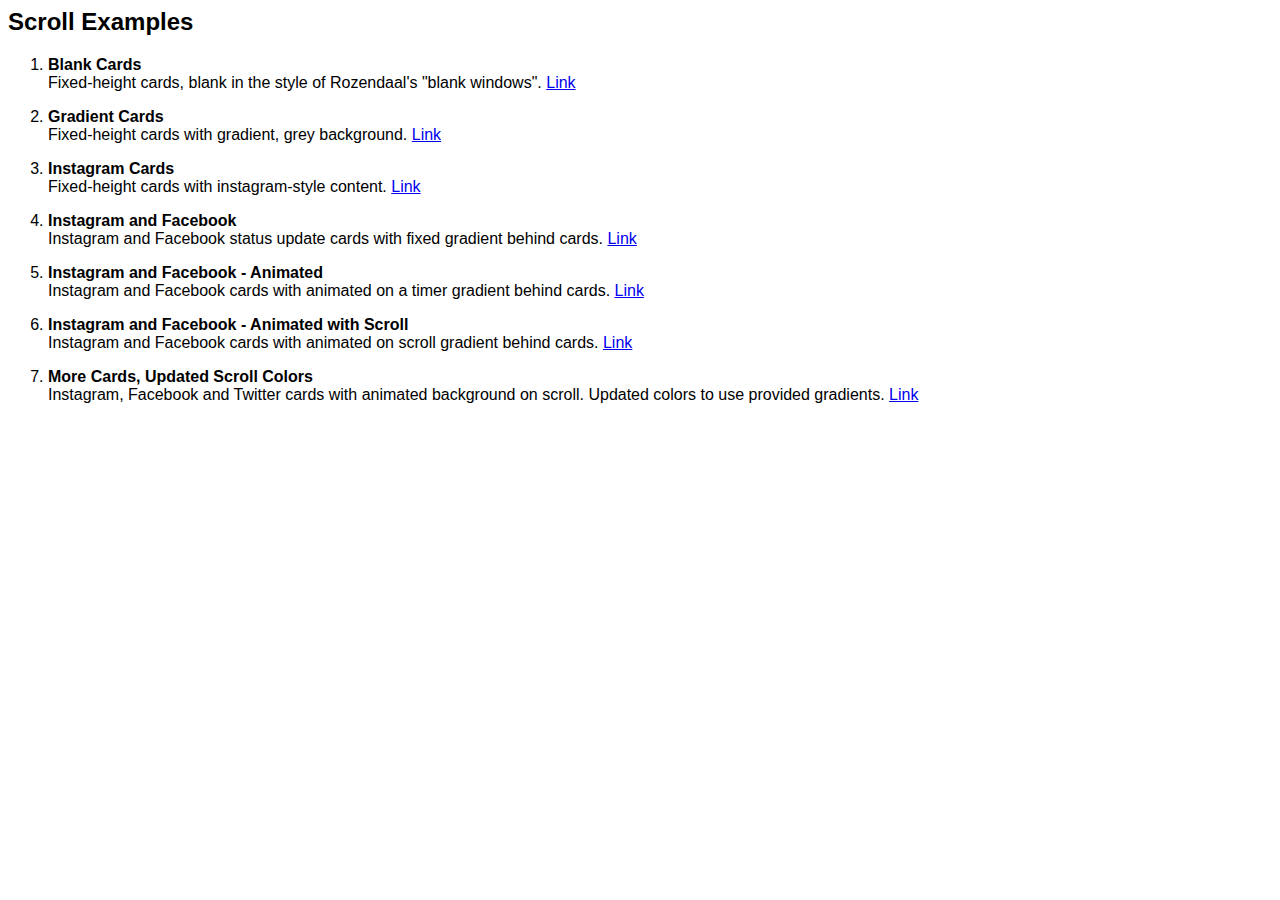
<file: index.html>
<html>
<head>
    <title>Scroll examples</title>
    <style>
        body, h2, div, span, p {
            font-family: Helvetica, Arial, sans-serif;
        }
        p {
            margin-top: 0;
        }

        .title {
            font-weight: bold;
        }
    </style>
</head>
<body>
    <h2>Scroll Examples</h2>

    <ol>
        <li>
            <div class="title">Blank Cards</div>
            <p>
                Fixed-height cards, blank in the style of Rozendaal's "blank windows". <a href="1.html">Link</a>
            </p>
        </li>

        <li>
            <div class="title">Gradient Cards</div>
            <p>
                Fixed-height cards with gradient, grey background. <a href="2.html">Link</a>
            </p>
        </li>

        <li>
            <div class="title">Instagram Cards</div>
            <p>
                Fixed-height cards with instagram-style content. <a href="3.html">Link</a>
            </p>
        </li>

        <li>
            <div class="title">Instagram and Facebook</div>
            <p>
                Instagram and Facebook status update cards with fixed gradient behind cards. <a href="4.html">Link</a>
            </p>
        </li>

        <li>
            <div class="title">Instagram and Facebook - Animated</div>
            <p>
                Instagram and Facebook cards with animated on a timer gradient behind cards. <a href="5.html">Link</a>
            </p>
        </li>

        <li>
            <div class="title">Instagram and Facebook - Animated with Scroll</div>
            <p>
                Instagram and Facebook cards with animated on scroll gradient behind cards. <a href="6.html">Link</a>
            </p>
        </li>

        <li>
            <div class="title">More Cards, Updated Scroll Colors</div>
            <p>
                Instagram, Facebook and Twitter cards with animated background on scroll. Updated colors to use provided gradients. <a href="7.html">Link</a>
            </p>
        </li>
    </ol>
</body>
</html>
</file>
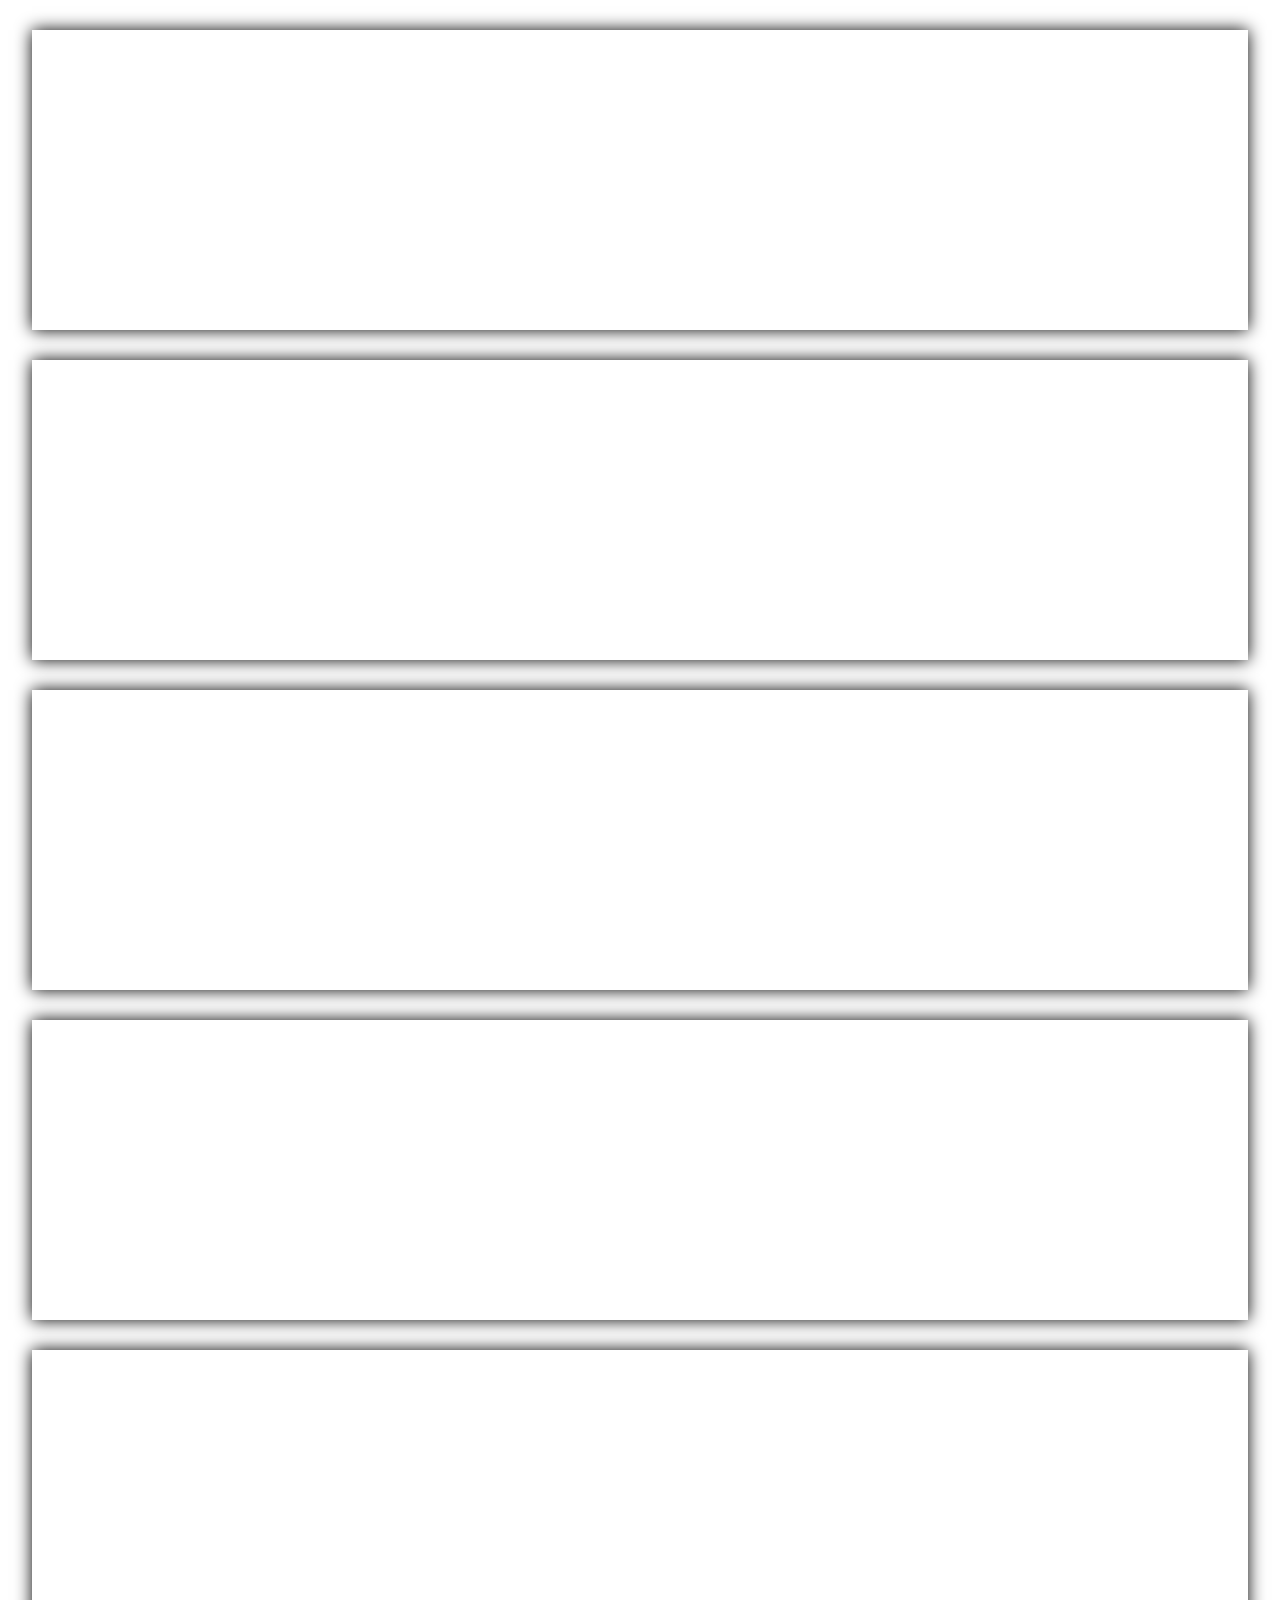
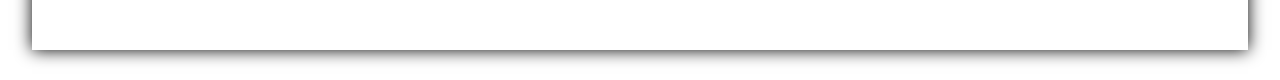
<file: 1.html>
<html>
<head>
    <meta name="viewport" content="width=device-width, initial-scale=1.0, user-scalable=0, minimum-scale=1.0, maximum-scale=1.0"/>
    <meta name="apple-mobile-web-app-capable" content="yes"/>
    <meta name="apple-mobile-web-app-status-bar-style" content="black"/>
    <link rel="stylesheet" href="base.css" />
    <title>Version 1</title>
    <style type="text/css">
        .card {
            height: 300px;
            box-shadow: 0 0 1em black;
        }
    </style>
    <script type="text/javascript" src="jquery-2.2.3.min.js"></script>
</head>
<body>
    <div id="filler"></div>
    <div id="container"></div>
    <script type="text/javascript" src="scroll.js"></script>
    <script>
        new Scroll();
    </script>
</body>
</html>
</file>
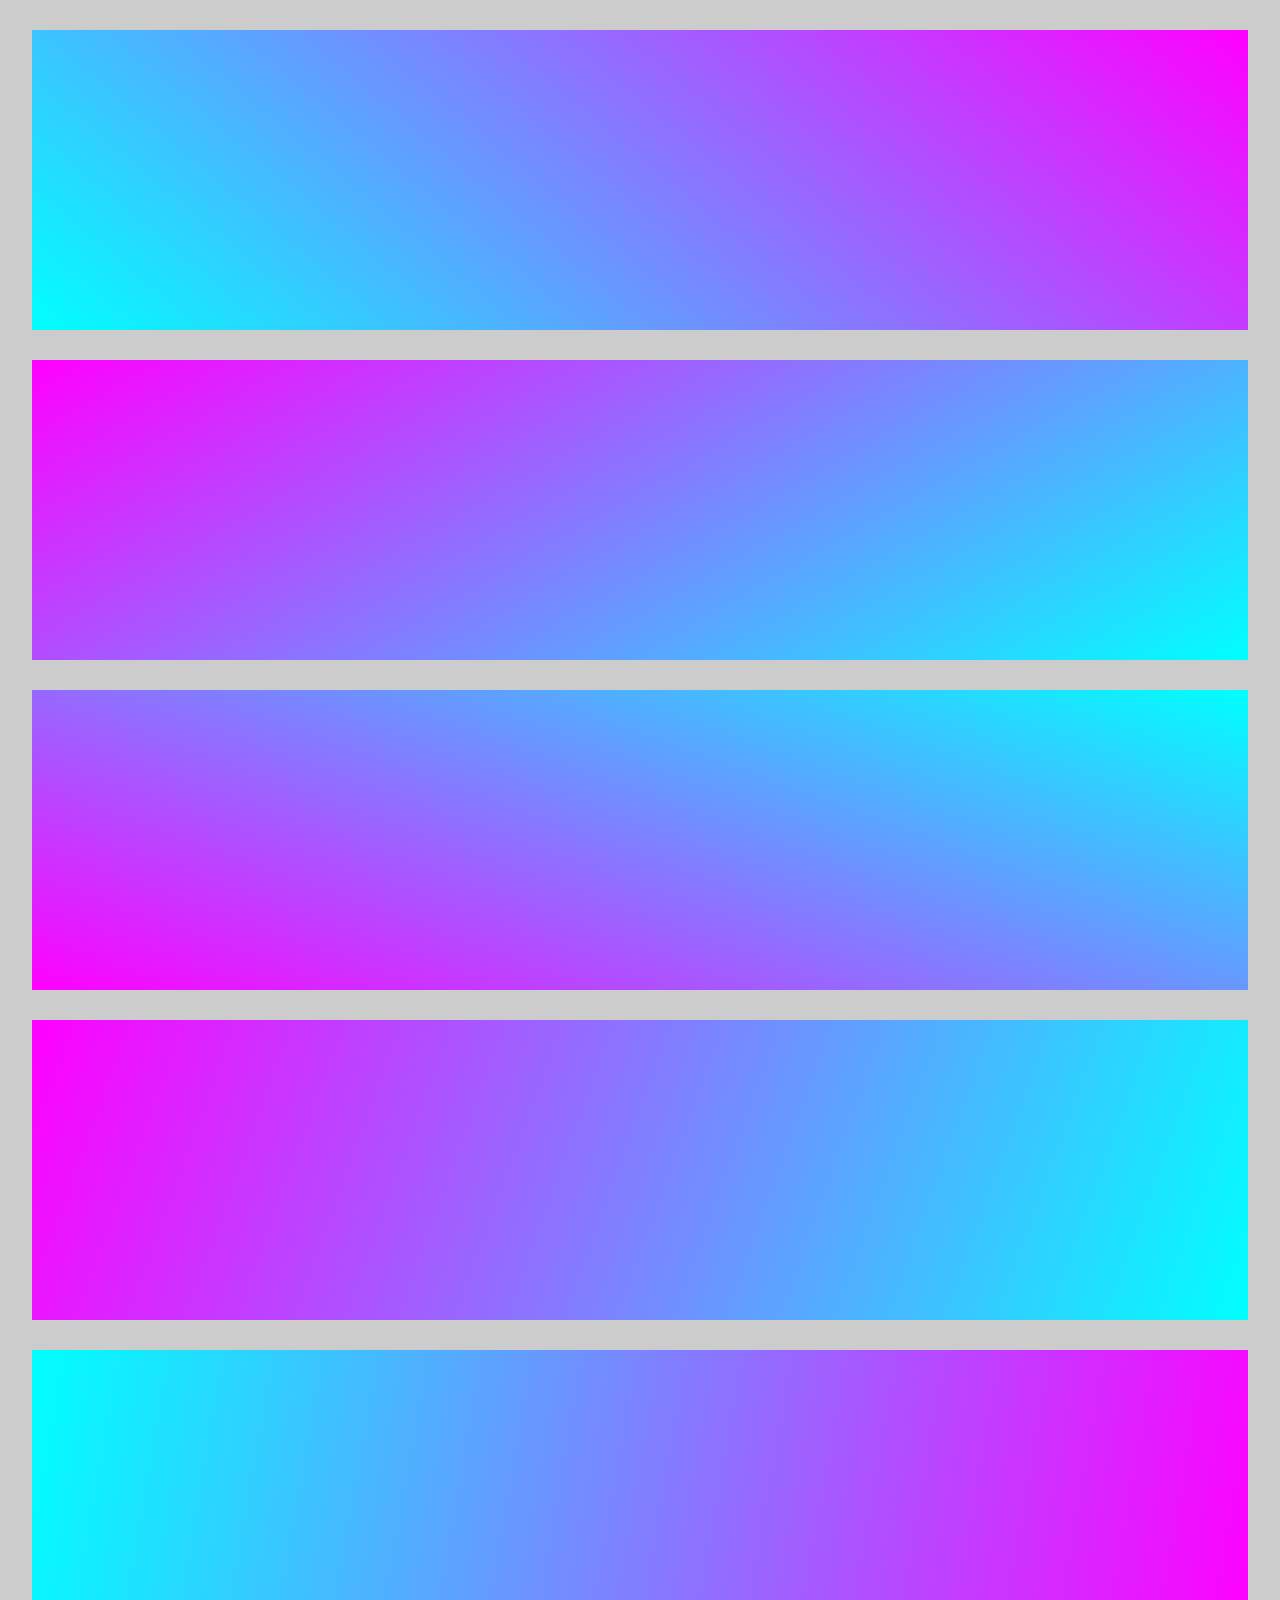
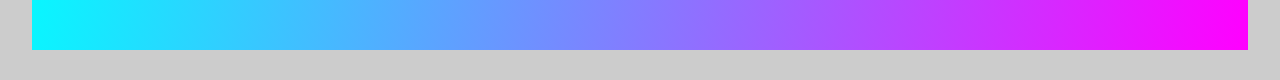
<file: 2.html>
<html>
<head>
    <meta name="viewport" content="width=device-width, initial-scale=1.0, user-scalable=0, minimum-scale=1.0, maximum-scale=1.0"/>
    <meta name="apple-mobile-web-app-capable" content="yes"/>
    <meta name="apple-mobile-web-app-status-bar-style" content="black"/>
    <link rel="stylesheet" href="base.css" />
    <title>Version 2</title>
    <style type="text/css">
        body {
            background-color: #CCC;
        }
        .card {
            height: 300px;
        }
    </style>
    <script type="text/javascript" src="jquery-2.2.3.min.js"></script>
</head>
<body>
    <div id="filler"></div>
    <div id="container"></div>
    <script type="text/javascript" src="scroll.js"></script>
    <script>
        new Scroll(function() {
            var degs = [ 0, 10, 20, 30, 40, 50, 60, 70, 90, 110, 130, 140, 150, 160, 170, 180,
                         190, 200, 210, 220, 240, 260, 280, 300, 310, 320, 330, 340, 350 ];
            var index = Math.floor(Math.random() * (degs.length));
            var deg = degs[index];
                style = "background: linear-gradient(" + deg + "deg, #FF00FF 0%, #00FFFF 100%)";
            return "<div class=\"card\" style=\"" + style + "\"></div>";
        });
    </script>
</body>
</html>
</file>
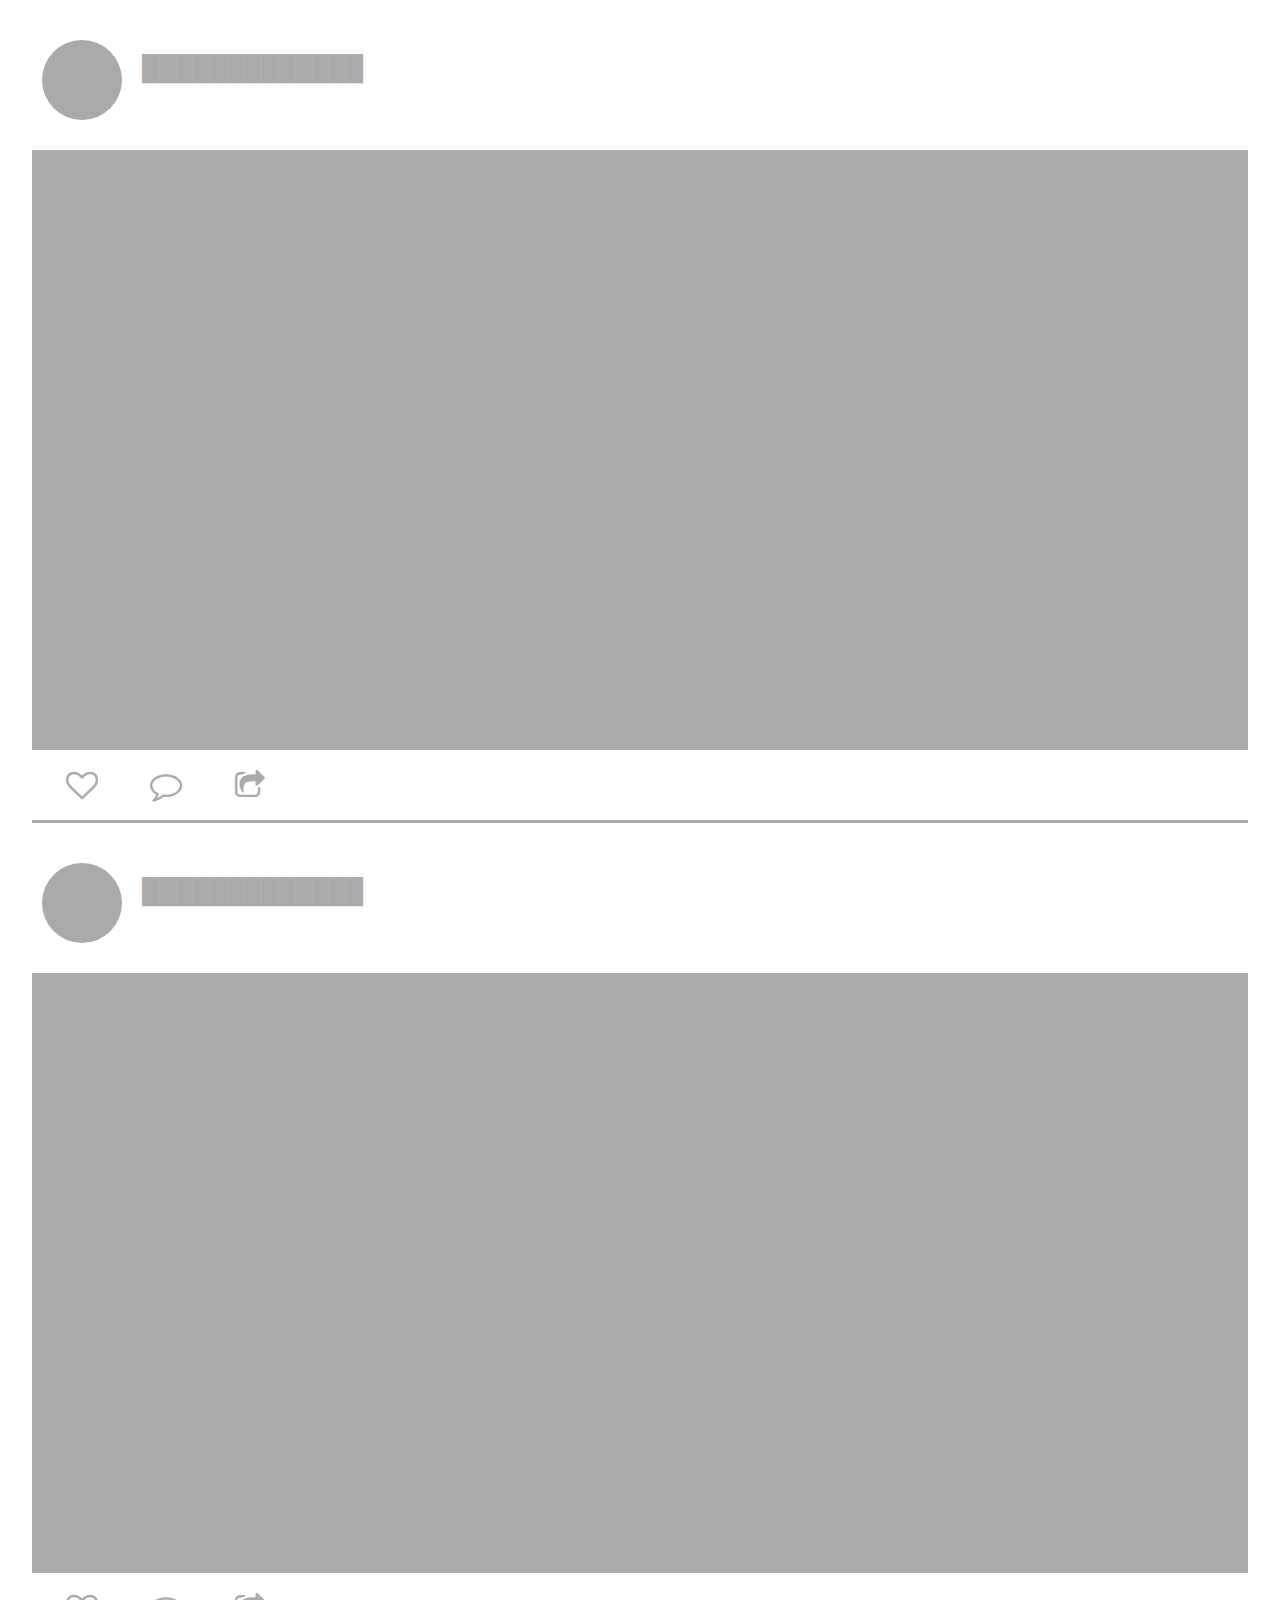
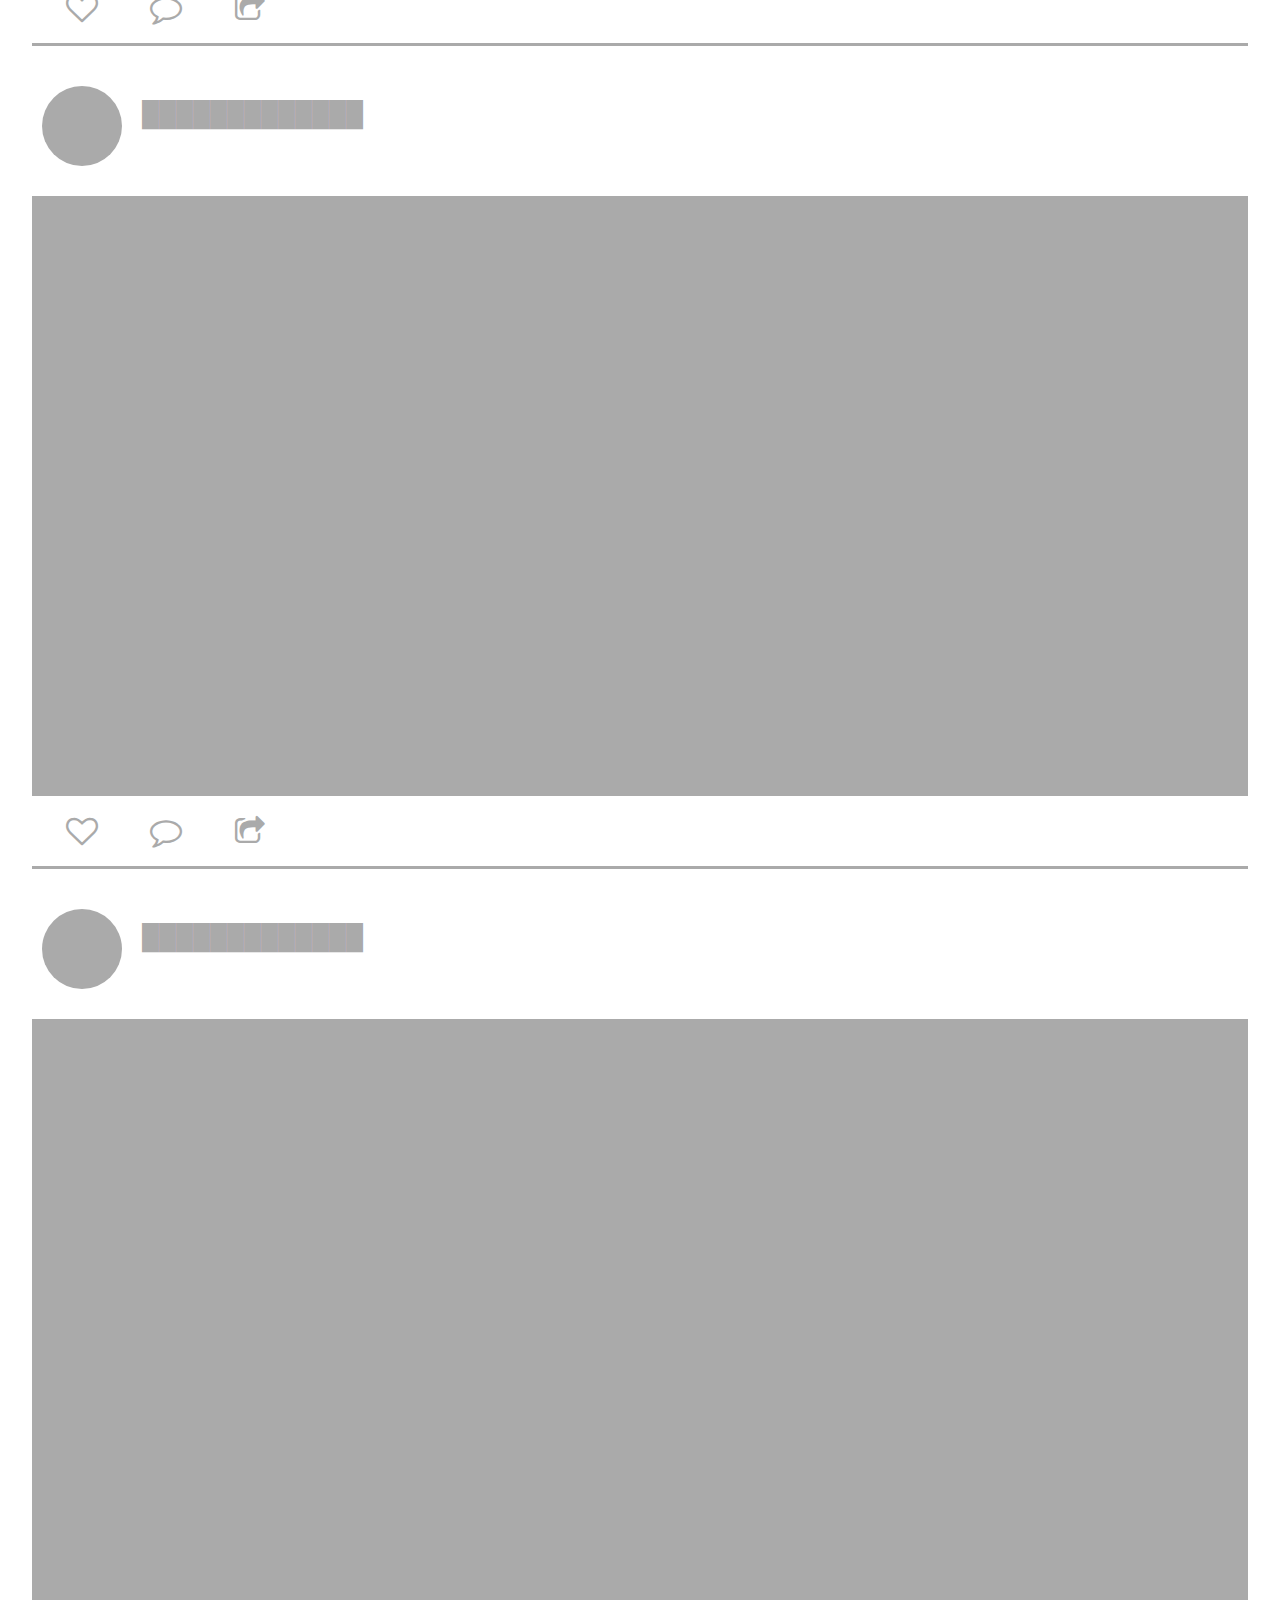
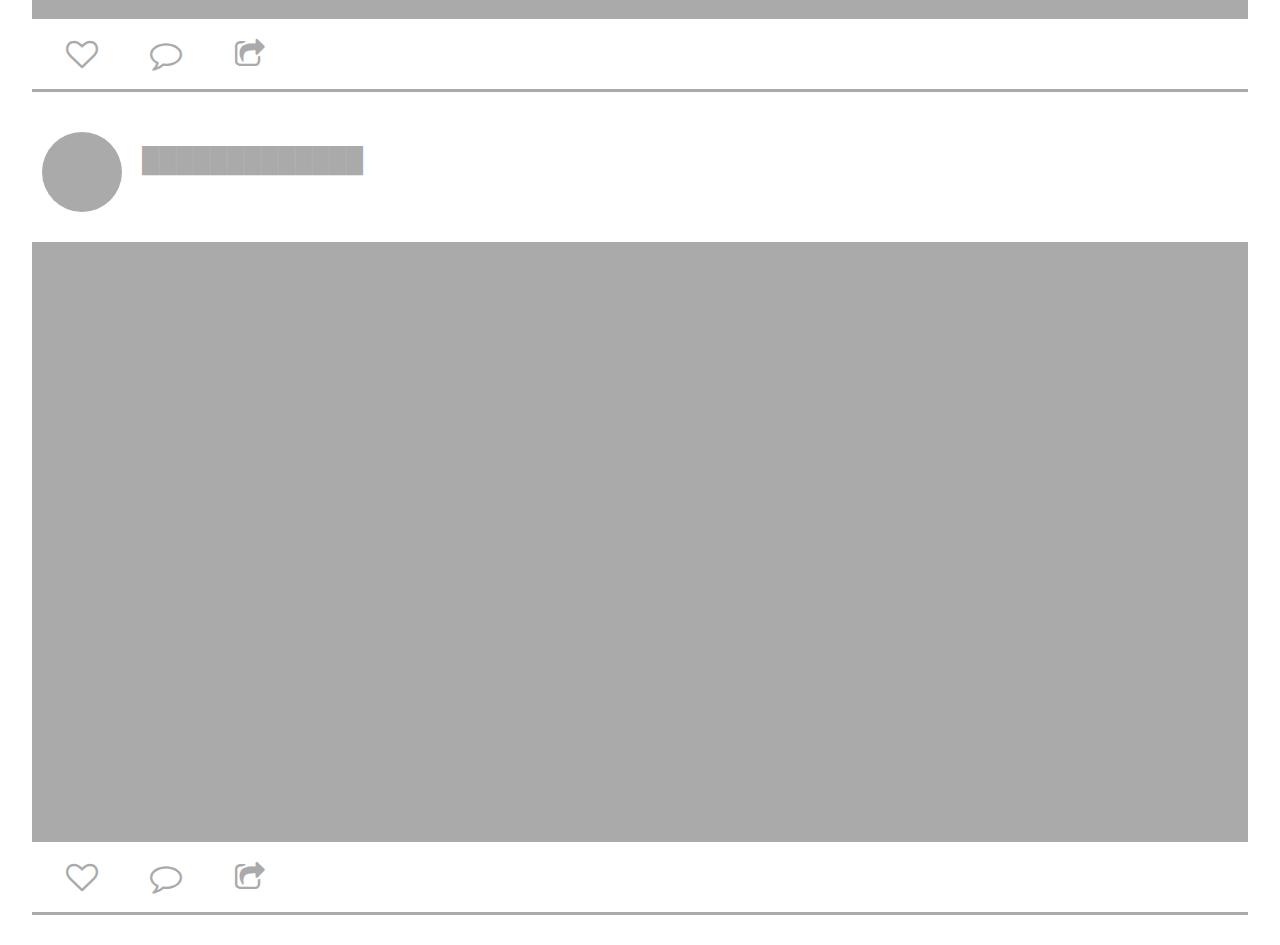
<file: 3.html>
<html>
<head>
    <meta name="viewport" content="width=device-width, initial-scale=1.0, user-scalable=0, minimum-scale=1.0, maximum-scale=1.0"/>
    <meta name="apple-mobile-web-app-capable" content="yes"/>
    <meta name="apple-mobile-web-app-status-bar-style" content="black"/>
    <link rel="stylesheet" href="base.css" />
    <link rel="stylesheet" href="fa/css/font-awesome.min.css" />
    <title>Version 3</title>
    <style type="text/css">
        #factory {
            display: none;
        }

        .card {
            border-bottom: 3px solid #AAA;
            color: #AAA;
        }
        .card span {
            display: inline-block;
        }

        /* Instagram Style */
        .style1 {
            height: 790px;
        }
            .style1 .header {
                height: 100px;
            }
                .style1 .header .avatar {
                    height: 80px;
                    width: 80px;
                    margin: 10px;
                    background-color: #AAA;
                    float: left;
                    border-radius: 50%;
                }
                .style1 .header .text {
                    margin: 25px 10px;
                    font-size: 18pt;
                }
            .style1 .image {
                background-color: #AAA;
                width: 100%;
                height: 600px;
                margin: 20px 0;
            }
            .style1 .footer {
                margin: 20px 0;
                height: 30px;
            }
                .style1 .footer .button {
                    height: 50px;
                    width: 60px;
                    text-align: center;
                    margin-left: 20px;
                }

        /* Facebook Style */
        .style2 {
            height: 200px;
        }
    </style>
    <script type="text/javascript" src="jquery-2.2.3.min.js"></script>
</head>
<body>
    <div id="filler"></div>
    <div id="container"></div>
    <div id="factory">
        <div class="card style1">
            <div class="header">
                <span class="text">&#9608;&#9608;&#9608;&#9608;&#9608;&#9608;&#9608;&#9608;&#9608;&#9608;&#9608;&#9608;&#9608;</span>
                <span class="avatar"></span>
            </div>
            <div class="image">
            </div>
            <div class="footer">
                <div class="button fa fa-heart-o fa-2x"></div>
                <div class="button fa fa-comment-o fa-2x"></div>
                <div class="button fa fa-share-square-o fa-2x"></div>
            </div>
        </div>
    </div>
    <script type="text/javascript" src="scroll.js"></script>
    <script>
        var sc = new Scroll(function() {
            var el = $('#factory .style1').clone();
            return $("<div class=\"card style1\" />").append(el).html();
        });
    </script>
</body>
</html>
</file>
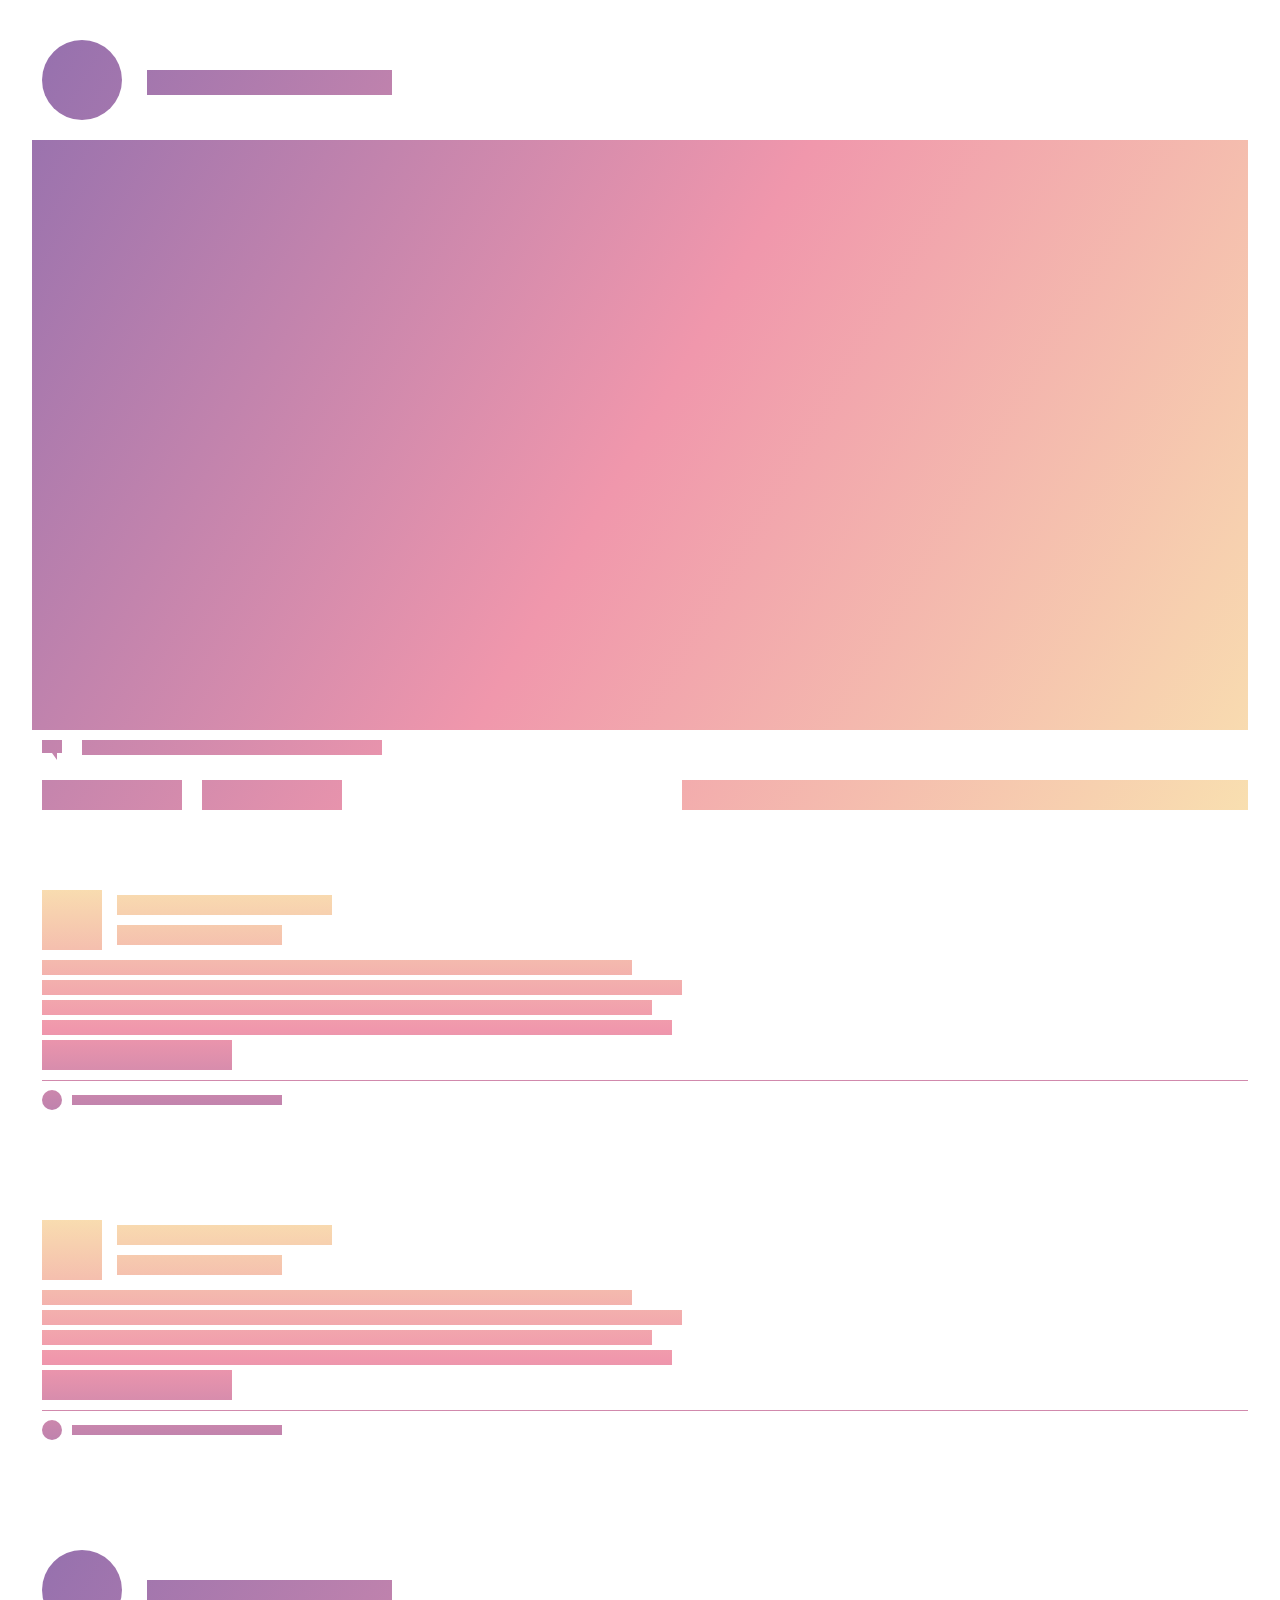
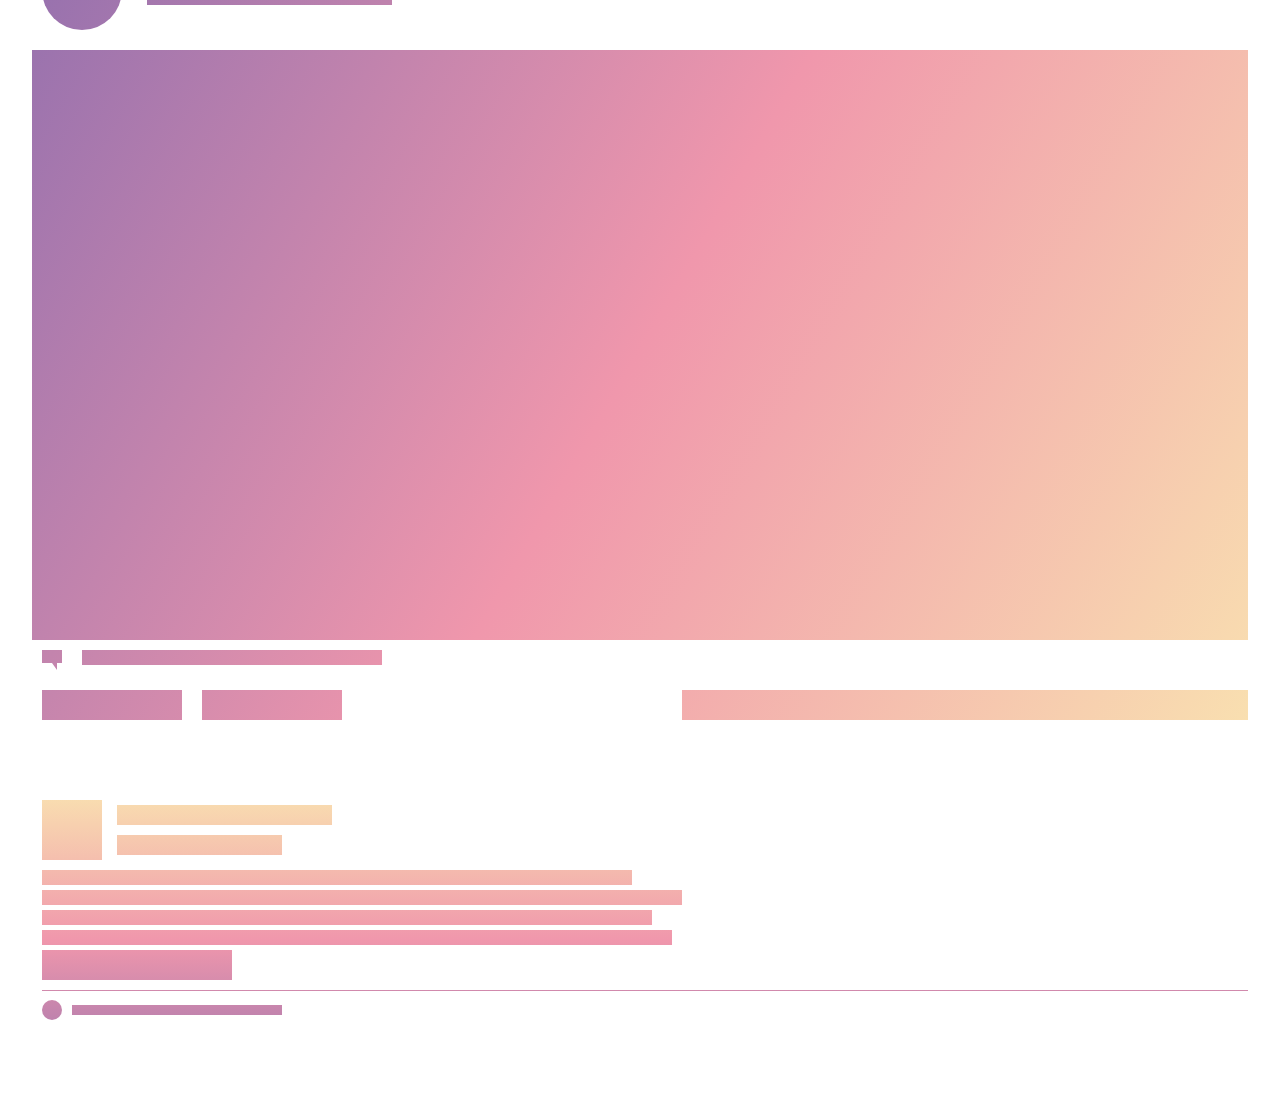
<file: 4.html>
<html>
<head>
    <meta name="viewport" content="width=device-width, initial-scale=1.0, user-scalable=0, minimum-scale=1.0, maximum-scale=1.0"/>
    <meta name="apple-mobile-web-app-capable" content="yes"/>
    <meta name="apple-mobile-web-app-status-bar-style" content="black"/>
    <link rel="stylesheet" href="base.css" />
    <title>Version 4</title>
    <style type="text/css">
        #factory {
            display: none;
        }

        .card {
            /*border: 1px dashed #AAA;*/
            color: #AAA;
        }
        .card span {
            display: inline-block;
        }

        /* Instagram Style */
        .style1 {
            height: 820px;
        }
            .style1 > div {
                position: absolute;
                width: inherit;
                height: inherit;
                padding: inherit;
                background: linear-gradient(300deg, #F9E1B0 0%, #F097AC 50%, #9470AE 100%);
            }
            .style1 .avatar {
                -webkit-clip-path: circle(40px at 50px 50px);
            }
            .style1 .username {
                -webkit-clip-path: polygon(115px 40px, 360px 40px, 360px 65px, 115px 65px);
            }
            .style1 .picture {
                -webkit-clip-path: polygon(0 110px, 100% 110px, 100% 700px, 0% 700px);
            }
            .style1 .comment-icon {
                -webkit-clip-path: polygon(10px 710px, 30px 710px, 30px 723px, 25px 723px, 25px 730px, 20px 723px, 10px 723px);
            }
            .style1 .comment-text {
                -webkit-clip-path: polygon(50px 710px, 350px 710px, 350px 725px, 50px 725px);
            }
            .style1 .footer1 {
                -webkit-clip-path: polygon(10px 750px, 150px 750px, 150px 780px, 10px 780px);
            }
            .style1 .footer2 {
                -webkit-clip-path: polygon(170px 750px, 310px 750px, 310px 780px, 170px 780px);
            }
            .style1 .footer3 {
                -webkit-clip-path: polygon(650px 750px, 100% 750px, 100% 780px, 650px 780px);
            }

        /* Facebook Style */
        .style2 {
            height: 350px;
        }
            .style2 > div {
                position: absolute;
                width: inherit;
                height: inherit;
                padding: inherit;
                background: linear-gradient(240deg, #F9E1B0 0%, #F097AC 50%, #9470AE 100%);
            }
            .style2 .avatar {
                -webkit-clip-path: polygon(10px 10px, 70px 10px, 70px 70px, 10px 70px);
            }
            .style2 .username {
                -webkit-clip-path: polygon(85px 15px, 300px 15px, 300px 35px, 85px 35px);
            }
            .style2 .date {
                -webkit-clip-path: polygon(85px 45px, 250px 45px, 250px 65px, 85px 65px);
            }
            .style2 .text-line1 {
                -webkit-clip-path: polygon(10px 80px, 600px 80px, 600px 95px, 10px 95px);
            }
            .style2 .text-line2 {
                -webkit-clip-path: polygon(10px 100px, 650px 100px, 650px 115px, 10px 115px);
            }
            .style2 .text-line3 {
                -webkit-clip-path: polygon(10px 120px, 620px 120px, 620px 135px, 10px 135px);
            }
            .style2 .text-line4 {
                -webkit-clip-path: polygon(10px 140px, 640px 140px, 640px 155px, 10px 155px);
            }
            .style2 .text-line5 {
                -webkit-clip-path: polygon(10px 160px, 650px 160px, 650px 175px, 10px 175px);
            }
            .style2 .actions {
                -webkit-clip-path: polygon(10px 190px, 200px 190px, 200px 220px, 10px 220px);
            }
            .style2 .line1 {
                -webkit-clip-path: polygon(10px 230px, 100% 230px, 100% 231px, 10px 231px);
            }
            .style2 .like-icon {
                -webkit-clip-path: circle(10px at 20px 250px);
            }
            .style2 .like-text {
                -webkit-clip-path: polygon(40px 245px, 250px 245px, 250px 255px, 40px 255px);
            }
            .style2 .comment-avatar {
                -webkit-clip-path: polygon(10px 270px, 50px 270px, 50px 310px, 10px 310px);
            }
            .style2 .comment-username {
                -webkit-clip-path: polygon(60px 275px, 120px 275px, 120px 285px, 60px 285px);
            }
            .style2 .comment-text {
                -webkit-clip-path: polygon(130px 275px, 350px 275px, 350px 285px, 130px 285px);
            }
            .style2 .comment-footer {
                -webkit-clip-path: polygon(60px 295px, 200px 295px, 200px 305px, 60px 305px);
            }

        /* Facebook Style - without comment */
        .style3 {
            height: 300px;
        }
            .style3 > div {
                position: absolute;
                width: inherit;
                height: inherit;
                padding: inherit;
                background: linear-gradient(180deg, #F9E1B0 0%, #F097AC 50%, #9470AE 100%);
            }
            .style3 .avatar {
                -webkit-clip-path: polygon(10px 10px, 70px 10px, 70px 70px, 10px 70px);
            }
            .style3 .username {
                -webkit-clip-path: polygon(85px 15px, 300px 15px, 300px 35px, 85px 35px);
            }
            .style3 .date {
                -webkit-clip-path: polygon(85px 45px, 250px 45px, 250px 65px, 85px 65px);
            }
            .style3 .text-line1 {
                -webkit-clip-path: polygon(10px 80px, 600px 80px, 600px 95px, 10px 95px);
            }
            .style3 .text-line2 {
                -webkit-clip-path: polygon(10px 100px, 650px 100px, 650px 115px, 10px 115px);
            }
            .style3 .text-line3 {
                -webkit-clip-path: polygon(10px 120px, 620px 120px, 620px 135px, 10px 135px);
            }
            .style3 .text-line4 {
                -webkit-clip-path: polygon(10px 140px, 640px 140px, 640px 155px, 10px 155px);
            }
            .style3 .actions {
                -webkit-clip-path: polygon(10px 160px, 200px 160px, 200px 190px, 10px 190px);
            }
            .style3 .line1 {
                -webkit-clip-path: polygon(10px 200px, 100% 200px, 100% 201px, 10px 201px);
            }
            .style3 .like-icon {
                -webkit-clip-path: circle(10px at 20px 220px);
            }
            .style3 .like-text {
                -webkit-clip-path: polygon(40px 215px, 250px 215px, 250px 225px, 40px 225px);
            }
    </style>
    <script type="text/javascript" src="jquery-2.2.3.min.js"></script>
</head>
<body>
    <div id="filler"></div>
    <div id="container"></div>
    <div id="factory">
        <div class="card style1">
            <div class="avatar"></div>
            <div class="username"></div>
            <div class="picture"></div>
            <div class="comment-icon"></div>
            <div class="comment-text"></div>
            <div class="footer1"></div>
            <div class="footer2"></div>
            <div class="footer3"></div>
        </div>
        <div class="card style2">
            <div class="avatar"></div>
            <div class="username"></div>
            <div class="date"></div>
            <div class="text-line1"></div>
            <div class="text-line2"></div>
            <div class="text-line3"></div>
            <div class="text-line4"></div>
            <div class="text-line5"></div>
            <div class="actions"></div>
            <div class="line1"></div>
            <div class="like-icon"></div>
            <div class="like-text"></div>
            <div class="comment-avatar"></div>
            <div class="comment-username"></div>
            <div class="comment-text"></div>
            <div class="comment-footer"></div>
        </div>
        <div class="card style3">
            <div class="avatar"></div>
            <div class="username"></div>
            <div class="date"></div>
            <div class="text-line1"></div>
            <div class="text-line2"></div>
            <div class="text-line3"></div>
            <div class="text-line4"></div>
            <div class="actions"></div>
            <div class="line1"></div>
            <div class="like-icon"></div>
            <div class="like-text"></div>
        </div>
    </div>
    <script type="text/javascript" src="scroll.js"></script>
    <script>
        var sc = new Scroll(function() {
            var classes = [ 'style1', 'style2', 'style3' ],
                style = classes[Math.floor(Math.random() * 3)];

            var el = $('#factory .' + style).clone();
            return $("<div class=\"card " + style + "\" />").append(el).html();
        });
    </script>
</body>
</html>
</file>
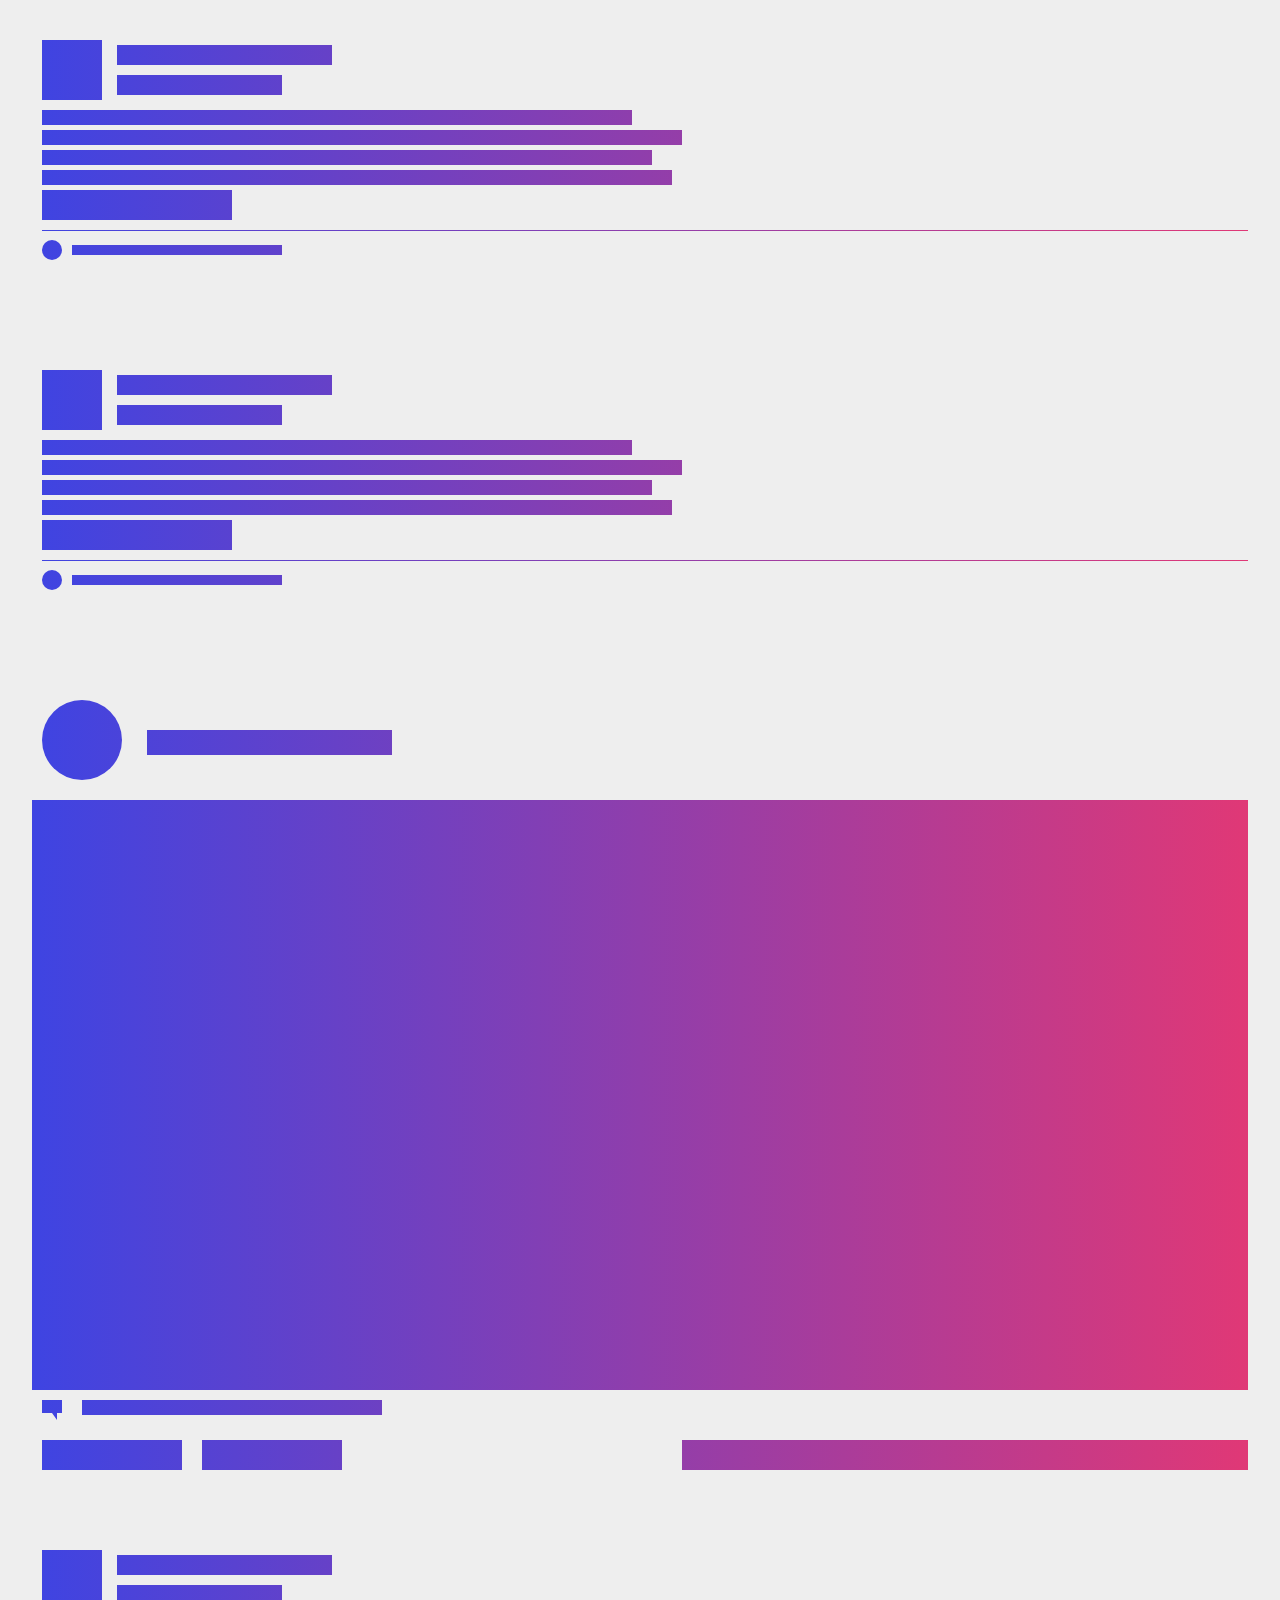
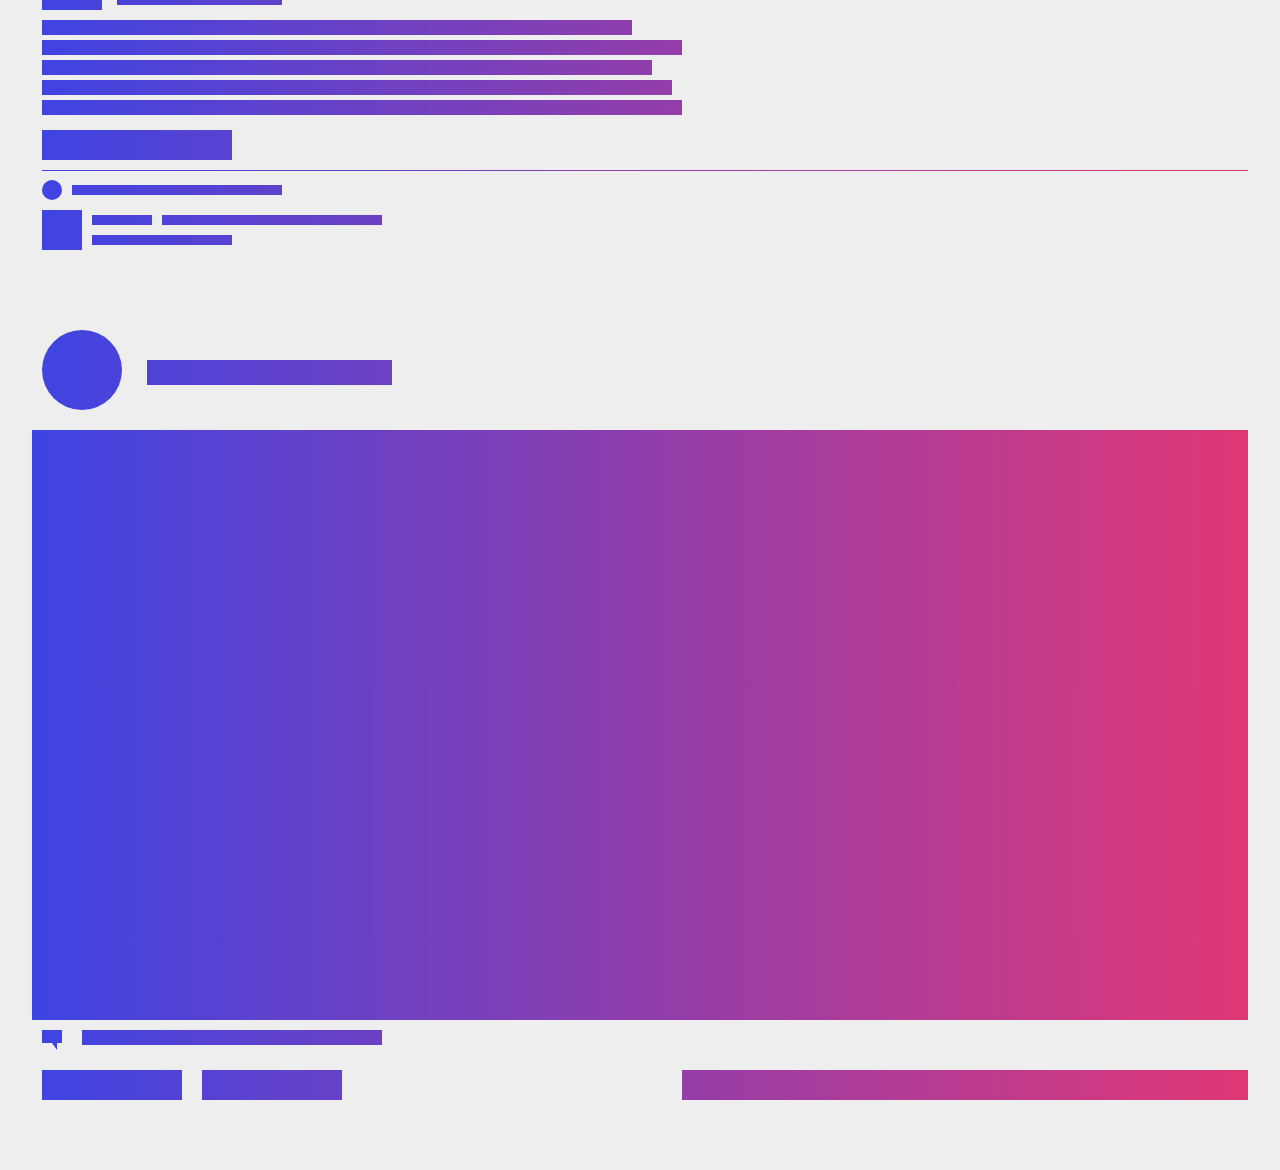
<file: 5.html>
<html>
<head>
    <meta name="viewport" content="width=device-width, initial-scale=1.0, user-scalable=0, minimum-scale=1.0, maximum-scale=1.0"/>
    <meta name="apple-mobile-web-app-capable" content="yes"/>
    <meta name="apple-mobile-web-app-status-bar-style" content="black"/>
    <link rel="stylesheet" href="base.css" />
    <title>Version 5</title>
    <style type="text/css">
        body {
            background-color: #EEE;
        }

        #factory {
            display: none;
        }

        .card {
            /*border: 1px dashed #AAA;*/
            color: #AAA;
        }
        .card span {
            display: inline-block;
        }

        /* Instagram Style */
        .style1 {
            height: 820px;
        }
            .style1 > div {
                position: absolute;
                width: inherit;
                height: inherit;
                padding: inherit;
            }
            .style1 .avatar {
                -webkit-clip-path: circle(40px at 50px 50px);
            }
            .style1 .username {
                -webkit-clip-path: polygon(115px 40px, 360px 40px, 360px 65px, 115px 65px);
            }
            .style1 .picture {
                -webkit-clip-path: polygon(0 110px, 100% 110px, 100% 700px, 0% 700px);
            }
            .style1 .comment-icon {
                -webkit-clip-path: polygon(10px 710px, 30px 710px, 30px 723px, 25px 723px, 25px 730px, 20px 723px, 10px 723px);
            }
            .style1 .comment-text {
                -webkit-clip-path: polygon(50px 710px, 350px 710px, 350px 725px, 50px 725px);
            }
            .style1 .footer1 {
                -webkit-clip-path: polygon(10px 750px, 150px 750px, 150px 780px, 10px 780px);
            }
            .style1 .footer2 {
                -webkit-clip-path: polygon(170px 750px, 310px 750px, 310px 780px, 170px 780px);
            }
            .style1 .footer3 {
                -webkit-clip-path: polygon(650px 750px, 100% 750px, 100% 780px, 650px 780px);
            }

        /* Facebook Style */
        .style2 {
            height: 350px;
        }
            .style2 > div {
                position: absolute;
                width: inherit;
                height: inherit;
                padding: inherit;
            }
            .style2 .avatar {
                -webkit-clip-path: polygon(10px 10px, 70px 10px, 70px 70px, 10px 70px);
            }
            .style2 .username {
                -webkit-clip-path: polygon(85px 15px, 300px 15px, 300px 35px, 85px 35px);
            }
            .style2 .date {
                -webkit-clip-path: polygon(85px 45px, 250px 45px, 250px 65px, 85px 65px);
            }
            .style2 .text-line1 {
                -webkit-clip-path: polygon(10px 80px, 600px 80px, 600px 95px, 10px 95px);
            }
            .style2 .text-line2 {
                -webkit-clip-path: polygon(10px 100px, 650px 100px, 650px 115px, 10px 115px);
            }
            .style2 .text-line3 {
                -webkit-clip-path: polygon(10px 120px, 620px 120px, 620px 135px, 10px 135px);
            }
            .style2 .text-line4 {
                -webkit-clip-path: polygon(10px 140px, 640px 140px, 640px 155px, 10px 155px);
            }
            .style2 .text-line5 {
                -webkit-clip-path: polygon(10px 160px, 650px 160px, 650px 175px, 10px 175px);
            }
            .style2 .actions {
                -webkit-clip-path: polygon(10px 190px, 200px 190px, 200px 220px, 10px 220px);
            }
            .style2 .line1 {
                -webkit-clip-path: polygon(10px 230px, 100% 230px, 100% 231px, 10px 231px);
            }
            .style2 .like-icon {
                -webkit-clip-path: circle(10px at 20px 250px);
            }
            .style2 .like-text {
                -webkit-clip-path: polygon(40px 245px, 250px 245px, 250px 255px, 40px 255px);
            }
            .style2 .comment-avatar {
                -webkit-clip-path: polygon(10px 270px, 50px 270px, 50px 310px, 10px 310px);
            }
            .style2 .comment-username {
                -webkit-clip-path: polygon(60px 275px, 120px 275px, 120px 285px, 60px 285px);
            }
            .style2 .comment-text {
                -webkit-clip-path: polygon(130px 275px, 350px 275px, 350px 285px, 130px 285px);
            }
            .style2 .comment-footer {
                -webkit-clip-path: polygon(60px 295px, 200px 295px, 200px 305px, 60px 305px);
            }

        /* Facebook Style - without comment */
        .style3 {
            height: 300px;
        }
            .style3 > div {
                position: absolute;
                width: inherit;
                height: inherit;
                padding: inherit;
            }
            .style3 .avatar {
                -webkit-clip-path: polygon(10px 10px, 70px 10px, 70px 70px, 10px 70px);
            }
            .style3 .username {
                -webkit-clip-path: polygon(85px 15px, 300px 15px, 300px 35px, 85px 35px);
            }
            .style3 .date {
                -webkit-clip-path: polygon(85px 45px, 250px 45px, 250px 65px, 85px 65px);
            }
            .style3 .text-line1 {
                -webkit-clip-path: polygon(10px 80px, 600px 80px, 600px 95px, 10px 95px);
            }
            .style3 .text-line2 {
                -webkit-clip-path: polygon(10px 100px, 650px 100px, 650px 115px, 10px 115px);
            }
            .style3 .text-line3 {
                -webkit-clip-path: polygon(10px 120px, 620px 120px, 620px 135px, 10px 135px);
            }
            .style3 .text-line4 {
                -webkit-clip-path: polygon(10px 140px, 640px 140px, 640px 155px, 10px 155px);
            }
            .style3 .actions {
                -webkit-clip-path: polygon(10px 160px, 200px 160px, 200px 190px, 10px 190px);
            }
            .style3 .line1 {
                -webkit-clip-path: polygon(10px 200px, 100% 200px, 100% 201px, 10px 201px);
            }
            .style3 .like-icon {
                -webkit-clip-path: circle(10px at 20px 220px);
            }
            .style3 .like-text {
                -webkit-clip-path: polygon(40px 215px, 250px 215px, 250px 225px, 40px 225px);
            }
    </style>
    <script type="text/javascript" src="jquery-2.2.3.min.js"></script>
</head>
<body>
    <div id="filler"></div>
    <div id="container"></div>
    <div id="factory">
        <div class="card style1">
            <div class="avatar"></div>
            <div class="username"></div>
            <div class="picture"></div>
            <div class="comment-icon"></div>
            <div class="comment-text"></div>
            <div class="footer1"></div>
            <div class="footer2"></div>
            <div class="footer3"></div>
        </div>
        <div class="card style2">
            <div class="avatar"></div>
            <div class="username"></div>
            <div class="date"></div>
            <div class="text-line1"></div>
            <div class="text-line2"></div>
            <div class="text-line3"></div>
            <div class="text-line4"></div>
            <div class="text-line5"></div>
            <div class="actions"></div>
            <div class="line1"></div>
            <div class="like-icon"></div>
            <div class="like-text"></div>
            <div class="comment-avatar"></div>
            <div class="comment-username"></div>
            <div class="comment-text"></div>
            <div class="comment-footer"></div>
        </div>
        <div class="card style3">
            <div class="avatar"></div>
            <div class="username"></div>
            <div class="date"></div>
            <div class="text-line1"></div>
            <div class="text-line2"></div>
            <div class="text-line3"></div>
            <div class="text-line4"></div>
            <div class="actions"></div>
            <div class="line1"></div>
            <div class="like-icon"></div>
            <div class="like-text"></div>
        </div>
    </div>
    <script type="text/javascript" src="scroll.js"></script>
    <script type="text/javascript" src="animated-background.js"></script>
    <script>
        var sc = new Scroll(function() {
            var classes = [ 'style1', 'style2', 'style3' ],
                style = classes[Math.floor(Math.random() * 3)];

            var el = $('#factory .' + style).clone();
            return $("<div class=\"card " + style + "\" />").append(el).html();
        });
    </script>
</body>
</html>
</file>
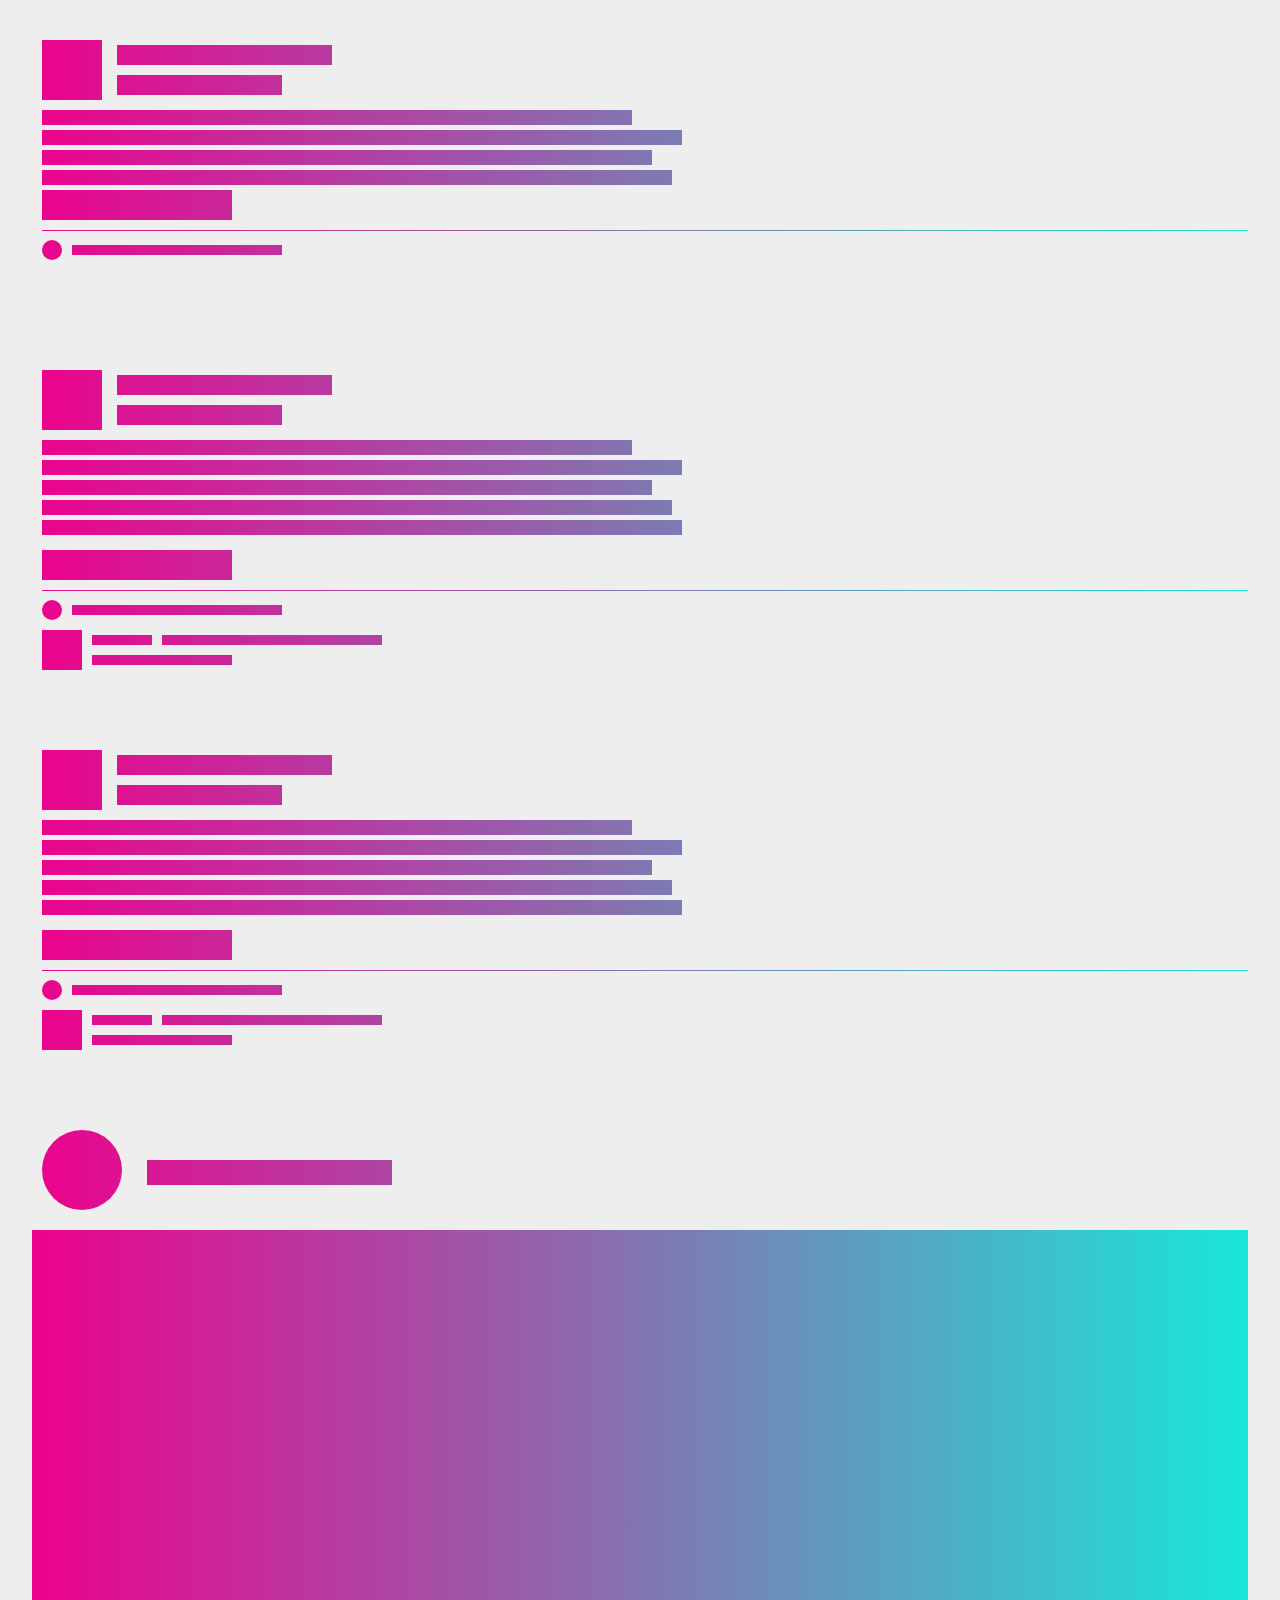
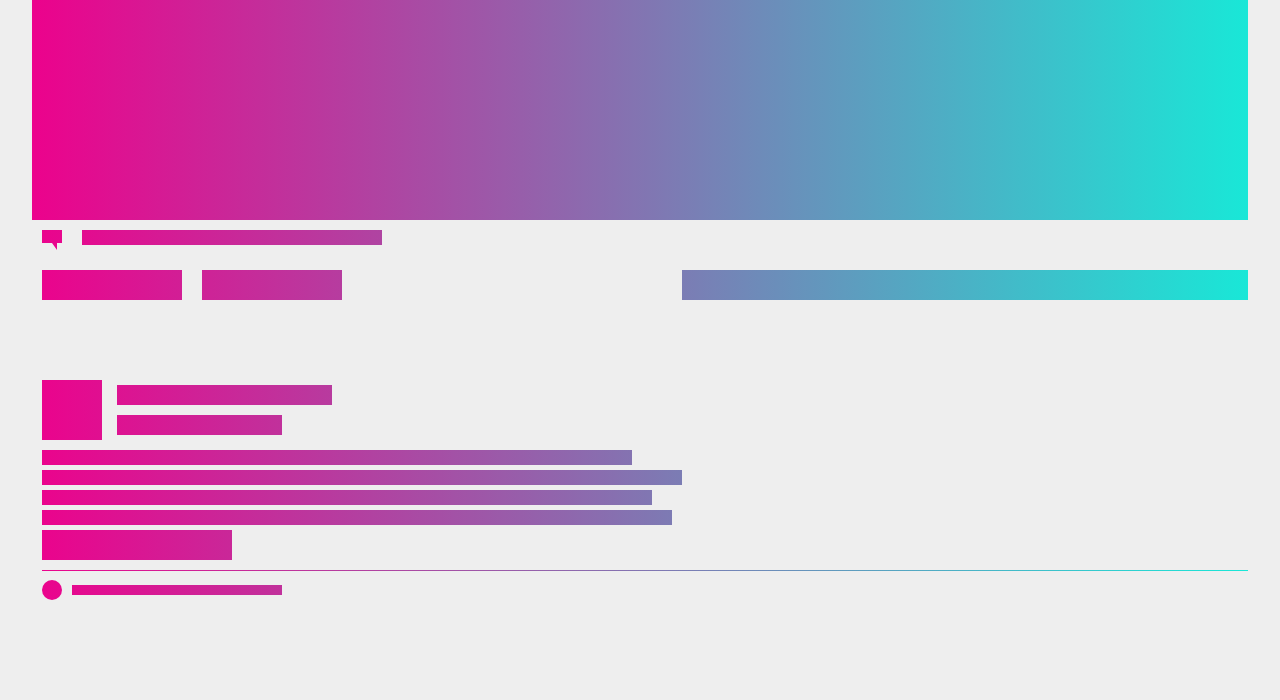
<file: 6.html>
<html>
<head>
    <meta name="viewport" content="width=device-width, initial-scale=1.0, user-scalable=0, minimum-scale=1.0, maximum-scale=1.0"/>
    <meta name="apple-mobile-web-app-capable" content="yes"/>
    <meta name="apple-mobile-web-app-status-bar-style" content="black"/>
    <link rel="stylesheet" href="base.css" />
    <title>Version 6</title>
    <style type="text/css">
        body {
            background-color: #EEE;
        }

        #factory {
            display: none;
        }

        .card {
            /*border: 1px dashed #AAA;*/
            color: #AAA;
        }
        .card span {
            display: inline-block;
        }

        /* Instagram Style */
        .style1 {
            height: 820px;
        }
            .style1 > div {
                position: absolute;
                width: inherit;
                height: inherit;
                padding: inherit;
            }
            .style1 .avatar {
                -webkit-clip-path: circle(40px at 50px 50px);
            }
            .style1 .username {
                -webkit-clip-path: polygon(115px 40px, 360px 40px, 360px 65px, 115px 65px);
            }
            .style1 .picture {
                -webkit-clip-path: polygon(0 110px, 100% 110px, 100% 700px, 0% 700px);
            }
            .style1 .comment-icon {
                -webkit-clip-path: polygon(10px 710px, 30px 710px, 30px 723px, 25px 723px, 25px 730px, 20px 723px, 10px 723px);
            }
            .style1 .comment-text {
                -webkit-clip-path: polygon(50px 710px, 350px 710px, 350px 725px, 50px 725px);
            }
            .style1 .footer1 {
                -webkit-clip-path: polygon(10px 750px, 150px 750px, 150px 780px, 10px 780px);
            }
            .style1 .footer2 {
                -webkit-clip-path: polygon(170px 750px, 310px 750px, 310px 780px, 170px 780px);
            }
            .style1 .footer3 {
                -webkit-clip-path: polygon(650px 750px, 100% 750px, 100% 780px, 650px 780px);
            }

        /* Facebook Style */
        .style2 {
            height: 350px;
        }
            .style2 > div {
                position: absolute;
                width: inherit;
                height: inherit;
                padding: inherit;
            }
            .style2 .avatar {
                -webkit-clip-path: polygon(10px 10px, 70px 10px, 70px 70px, 10px 70px);
            }
            .style2 .username {
                -webkit-clip-path: polygon(85px 15px, 300px 15px, 300px 35px, 85px 35px);
            }
            .style2 .date {
                -webkit-clip-path: polygon(85px 45px, 250px 45px, 250px 65px, 85px 65px);
            }
            .style2 .text-line1 {
                -webkit-clip-path: polygon(10px 80px, 600px 80px, 600px 95px, 10px 95px);
            }
            .style2 .text-line2 {
                -webkit-clip-path: polygon(10px 100px, 650px 100px, 650px 115px, 10px 115px);
            }
            .style2 .text-line3 {
                -webkit-clip-path: polygon(10px 120px, 620px 120px, 620px 135px, 10px 135px);
            }
            .style2 .text-line4 {
                -webkit-clip-path: polygon(10px 140px, 640px 140px, 640px 155px, 10px 155px);
            }
            .style2 .text-line5 {
                -webkit-clip-path: polygon(10px 160px, 650px 160px, 650px 175px, 10px 175px);
            }
            .style2 .actions {
                -webkit-clip-path: polygon(10px 190px, 200px 190px, 200px 220px, 10px 220px);
            }
            .style2 .line1 {
                -webkit-clip-path: polygon(10px 230px, 100% 230px, 100% 231px, 10px 231px);
            }
            .style2 .like-icon {
                -webkit-clip-path: circle(10px at 20px 250px);
            }
            .style2 .like-text {
                -webkit-clip-path: polygon(40px 245px, 250px 245px, 250px 255px, 40px 255px);
            }
            .style2 .comment-avatar {
                -webkit-clip-path: polygon(10px 270px, 50px 270px, 50px 310px, 10px 310px);
            }
            .style2 .comment-username {
                -webkit-clip-path: polygon(60px 275px, 120px 275px, 120px 285px, 60px 285px);
            }
            .style2 .comment-text {
                -webkit-clip-path: polygon(130px 275px, 350px 275px, 350px 285px, 130px 285px);
            }
            .style2 .comment-footer {
                -webkit-clip-path: polygon(60px 295px, 200px 295px, 200px 305px, 60px 305px);
            }

        /* Facebook Style - without comment */
        .style3 {
            height: 300px;
        }
            .style3 > div {
                position: absolute;
                width: inherit;
                height: inherit;
                padding: inherit;
            }
            .style3 .avatar {
                -webkit-clip-path: polygon(10px 10px, 70px 10px, 70px 70px, 10px 70px);
            }
            .style3 .username {
                -webkit-clip-path: polygon(85px 15px, 300px 15px, 300px 35px, 85px 35px);
            }
            .style3 .date {
                -webkit-clip-path: polygon(85px 45px, 250px 45px, 250px 65px, 85px 65px);
            }
            .style3 .text-line1 {
                -webkit-clip-path: polygon(10px 80px, 600px 80px, 600px 95px, 10px 95px);
            }
            .style3 .text-line2 {
                -webkit-clip-path: polygon(10px 100px, 650px 100px, 650px 115px, 10px 115px);
            }
            .style3 .text-line3 {
                -webkit-clip-path: polygon(10px 120px, 620px 120px, 620px 135px, 10px 135px);
            }
            .style3 .text-line4 {
                -webkit-clip-path: polygon(10px 140px, 640px 140px, 640px 155px, 10px 155px);
            }
            .style3 .actions {
                -webkit-clip-path: polygon(10px 160px, 200px 160px, 200px 190px, 10px 190px);
            }
            .style3 .line1 {
                -webkit-clip-path: polygon(10px 200px, 100% 200px, 100% 201px, 10px 201px);
            }
            .style3 .like-icon {
                -webkit-clip-path: circle(10px at 20px 220px);
            }
            .style3 .like-text {
                -webkit-clip-path: polygon(40px 215px, 250px 215px, 250px 225px, 40px 225px);
            }
    </style>
    <script type="text/javascript" src="jquery-2.2.3.min.js"></script>
</head>
<body>
    <div id="filler"></div>
    <div id="container"></div>
    <div id="factory">
        <div class="card style1">
            <div class="avatar"></div>
            <div class="username"></div>
            <div class="picture"></div>
            <div class="comment-icon"></div>
            <div class="comment-text"></div>
            <div class="footer1"></div>
            <div class="footer2"></div>
            <div class="footer3"></div>
        </div>
        <div class="card style2">
            <div class="avatar"></div>
            <div class="username"></div>
            <div class="date"></div>
            <div class="text-line1"></div>
            <div class="text-line2"></div>
            <div class="text-line3"></div>
            <div class="text-line4"></div>
            <div class="text-line5"></div>
            <div class="actions"></div>
            <div class="line1"></div>
            <div class="like-icon"></div>
            <div class="like-text"></div>
            <div class="comment-avatar"></div>
            <div class="comment-username"></div>
            <div class="comment-text"></div>
            <div class="comment-footer"></div>
        </div>
        <div class="card style3">
            <div class="avatar"></div>
            <div class="username"></div>
            <div class="date"></div>
            <div class="text-line1"></div>
            <div class="text-line2"></div>
            <div class="text-line3"></div>
            <div class="text-line4"></div>
            <div class="actions"></div>
            <div class="line1"></div>
            <div class="like-icon"></div>
            <div class="like-text"></div>
        </div>
    </div>
    <script type="text/javascript" src="scroll.js"></script>
    <script type="text/javascript" src="animated-background-scroll.js"></script>
    <script>
        var sc = new Scroll(function() {
            var classes = [ 'style1', 'style2', 'style3' ],
                style = classes[Math.floor(Math.random() * 3)];

            var el = $('#factory .' + style).clone();
            return $("<div class=\"card " + style + "\" />").append(el).html();
        });

        var last_scroll = $(window).scrollTop();
        $(window).scroll(function() {
            var this_scroll = $(window).scrollTop();
            if (Math.abs(this_scroll - last_scroll) > 1) {
                updateGradient();
                last_scroll = this_scroll;
            }
        });
        updateGradient();
    </script>
</body>
</html>
</file>
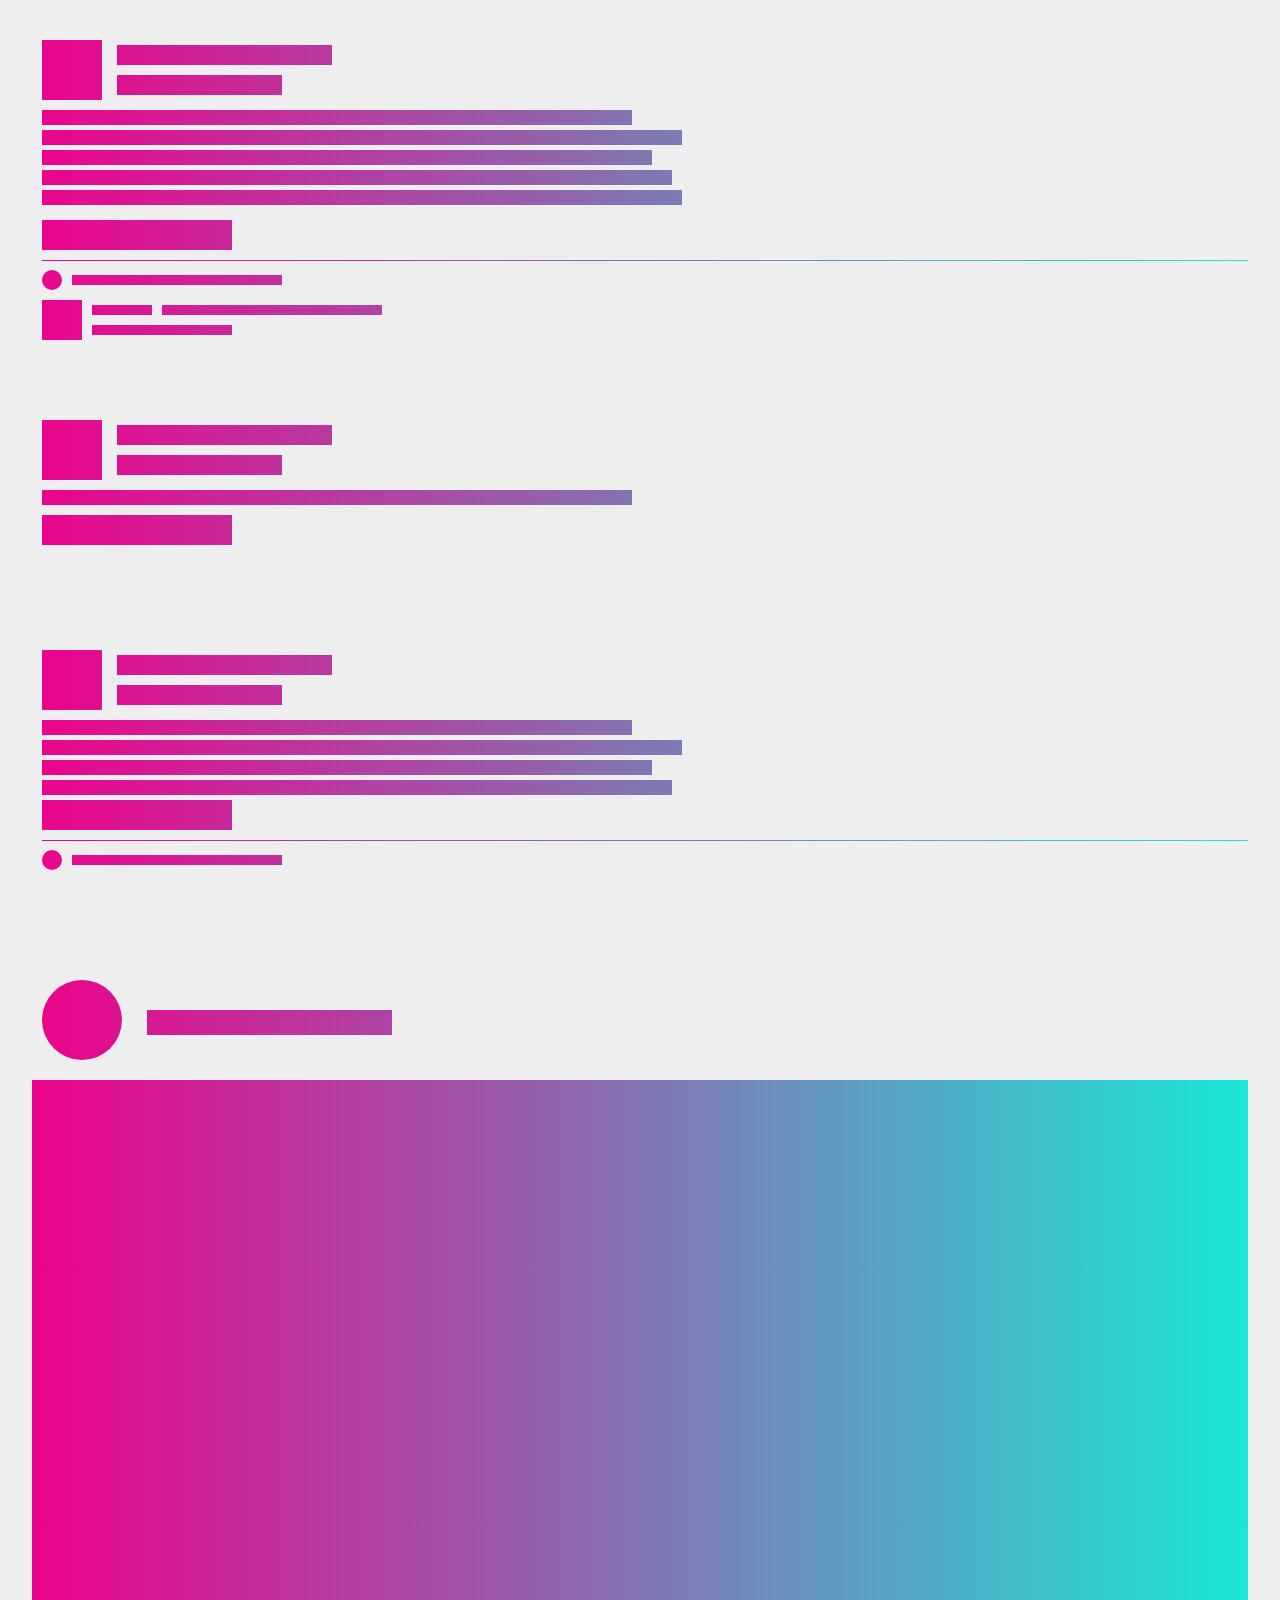
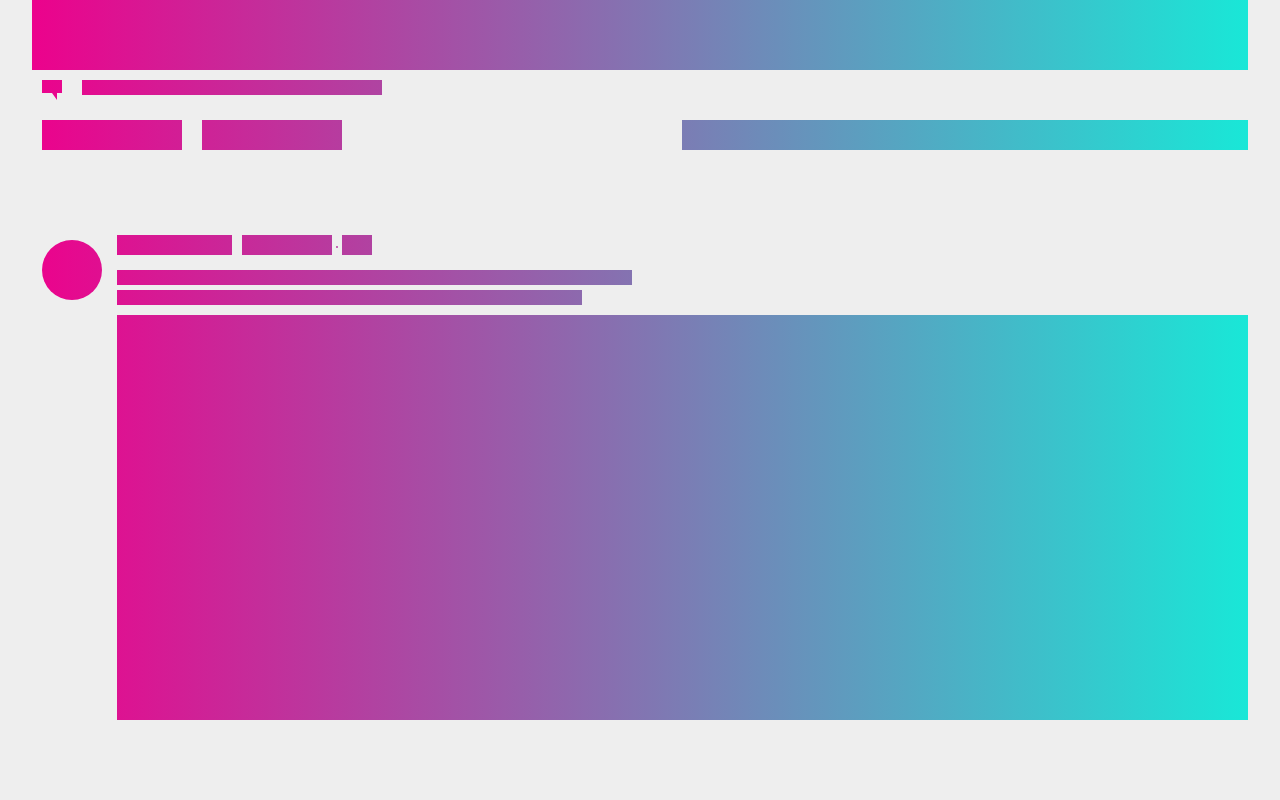
<file: 7.html>
<html>
<head>
    <meta name="viewport" content="width=device-width, initial-scale=1.0, user-scalable=0, minimum-scale=1.0, maximum-scale=1.0 minimal-ui"/>
    <meta name="apple-mobile-web-app-capable" content="yes"/>
    <meta name="apple-mobile-web-app-status-bar-style" content="black"/>
    <link rel="stylesheet" href="base.css" />
    <title>Version 7</title>
    <style type="text/css">
        body {
            background-color: #EEE;
        }

        #factory {
            display: none;
        }

        .card {
            /*border: 1px dashed #AAA;*/
            color: #AAA;
        }
        .card span {
            display: inline-block;
        }

        /* Instagram Style */
        .style1 {
            height: 820px;
        }
            .style1 > div {
                position: absolute;
                width: inherit;
                height: inherit;
                padding: inherit;
            }
            .style1 .avatar {
                -webkit-clip-path: circle(40px at 50px 50px);
            }
            .style1 .username {
                -webkit-clip-path: polygon(115px 40px, 360px 40px, 360px 65px, 115px 65px);
            }
            .style1 .picture {
                -webkit-clip-path: polygon(0 110px, 100% 110px, 100% 700px, 0% 700px);
            }
            .style1 .comment-icon {
                -webkit-clip-path: polygon(10px 710px, 30px 710px, 30px 723px, 25px 723px, 25px 730px, 20px 723px, 10px 723px);
            }
            .style1 .comment-text {
                -webkit-clip-path: polygon(50px 710px, 350px 710px, 350px 725px, 50px 725px);
            }
            .style1 .footer1 {
                -webkit-clip-path: polygon(10px 750px, 150px 750px, 150px 780px, 10px 780px);
            }
            .style1 .footer2 {
                -webkit-clip-path: polygon(170px 750px, 310px 750px, 310px 780px, 170px 780px);
            }
            .style1 .footer3 {
                -webkit-clip-path: polygon(650px 750px, 100% 750px, 100% 780px, 650px 780px);
            }

        /* Facebook Style */
        .style2 {
            height: 350px;
        }
            .style2 > div {
                position: absolute;
                width: inherit;
                height: inherit;
                padding: inherit;
            }
            .style2 .avatar {
                -webkit-clip-path: polygon(10px 10px, 70px 10px, 70px 70px, 10px 70px);
            }
            .style2 .username {
                -webkit-clip-path: polygon(85px 15px, 300px 15px, 300px 35px, 85px 35px);
            }
            .style2 .date {
                -webkit-clip-path: polygon(85px 45px, 250px 45px, 250px 65px, 85px 65px);
            }
            .style2 .text-line1 {
                -webkit-clip-path: polygon(10px 80px, 600px 80px, 600px 95px, 10px 95px);
            }
            .style2 .text-line2 {
                -webkit-clip-path: polygon(10px 100px, 650px 100px, 650px 115px, 10px 115px);
            }
            .style2 .text-line3 {
                -webkit-clip-path: polygon(10px 120px, 620px 120px, 620px 135px, 10px 135px);
            }
            .style2 .text-line4 {
                -webkit-clip-path: polygon(10px 140px, 640px 140px, 640px 155px, 10px 155px);
            }
            .style2 .text-line5 {
                -webkit-clip-path: polygon(10px 160px, 650px 160px, 650px 175px, 10px 175px);
            }
            .style2 .actions {
                -webkit-clip-path: polygon(10px 190px, 200px 190px, 200px 220px, 10px 220px);
            }
            .style2 .line1 {
                -webkit-clip-path: polygon(10px 230px, 100% 230px, 100% 231px, 10px 231px);
            }
            .style2 .like-icon {
                -webkit-clip-path: circle(10px at 20px 250px);
            }
            .style2 .like-text {
                -webkit-clip-path: polygon(40px 245px, 250px 245px, 250px 255px, 40px 255px);
            }
            .style2 .comment-avatar {
                -webkit-clip-path: polygon(10px 270px, 50px 270px, 50px 310px, 10px 310px);
            }
            .style2 .comment-username {
                -webkit-clip-path: polygon(60px 275px, 120px 275px, 120px 285px, 60px 285px);
            }
            .style2 .comment-text {
                -webkit-clip-path: polygon(130px 275px, 350px 275px, 350px 285px, 130px 285px);
            }
            .style2 .comment-footer {
                -webkit-clip-path: polygon(60px 295px, 200px 295px, 200px 305px, 60px 305px);
            }

        /* Facebook Style - without comment */
        .style3 {
            height: 300px;
        }
            .style3 > div {
                position: absolute;
                width: inherit;
                height: inherit;
                padding: inherit;
            }
            .style3 .avatar {
                -webkit-clip-path: polygon(10px 10px, 70px 10px, 70px 70px, 10px 70px);
            }
            .style3 .username {
                -webkit-clip-path: polygon(85px 15px, 300px 15px, 300px 35px, 85px 35px);
            }
            .style3 .date {
                -webkit-clip-path: polygon(85px 45px, 250px 45px, 250px 65px, 85px 65px);
            }
            .style3 .text-line1 {
                -webkit-clip-path: polygon(10px 80px, 600px 80px, 600px 95px, 10px 95px);
            }
            .style3 .text-line2 {
                -webkit-clip-path: polygon(10px 100px, 650px 100px, 650px 115px, 10px 115px);
            }
            .style3 .text-line3 {
                -webkit-clip-path: polygon(10px 120px, 620px 120px, 620px 135px, 10px 135px);
            }
            .style3 .text-line4 {
                -webkit-clip-path: polygon(10px 140px, 640px 140px, 640px 155px, 10px 155px);
            }
            .style3 .actions {
                -webkit-clip-path: polygon(10px 160px, 200px 160px, 200px 190px, 10px 190px);
            }
            .style3 .line1 {
                -webkit-clip-path: polygon(10px 200px, 100% 200px, 100% 201px, 10px 201px);
            }
            .style3 .like-icon {
                -webkit-clip-path: circle(10px at 20px 220px);
            }
            .style3 .like-text {
                -webkit-clip-path: polygon(40px 215px, 250px 215px, 250px 225px, 40px 225px);
            }

        /* Facebook Stlye - post only */
        .style4 {
            height: 200px;
        }
            .style4 > div {
                position: absolute;
                width: inherit;
                height: inherit;
                padding: inherit;
            }
            .style4 .avatar {
                -webkit-clip-path: polygon(10px 10px, 70px 10px, 70px 70px, 10px 70px);
            }
            .style4 .username {
                -webkit-clip-path: polygon(85px 15px, 300px 15px, 300px 35px, 85px 35px);
            }
            .style4 .date {
                -webkit-clip-path: polygon(85px 45px, 250px 45px, 250px 65px, 85px 65px);
            }
            .style4 .text-line1 {
                -webkit-clip-path: polygon(10px 80px, 600px 80px, 600px 95px, 10px 95px);
            }
            .style4 .actions {
                -webkit-clip-path: polygon(10px 105px, 200px 105px, 200px 135px, 10px 135px);
            }

        /* Twitter Style */
        .style5 {
            height: 350px;
        }
            .style5 > div {
                position: absolute;
                width: inherit;
                height: inherit;
                padding: inherit;
            }
            .style5 .avatar {
                -webkit-clip-path: polygon(10px 10px, 70px 10px, 70px 70px, 10px 70px);
            }
            .style5 .name {
                -webkit-clip-path: polygon(85px 15px, 200px 15px, 200px 35px, 85px 35px);
            }
            .style5 .username {
                -webkit-clip-path: polygon(210px 15px, 300px 15px, 300px 35px, 210px 35px);
            }
            .style5 .date-separator {
                -webkit-clip-path: circle(1px at 305px 27px);
            }
            .style5 .date {
                -webkit-clip-path: polygon(310px 15px, 340px 15px, 340px 35px, 310px 35px);
            }
            .style5 .text-line1 {
                -webkit-clip-path: polygon(85px 50px, 600px 50px, 600px 65px, 85px 65px);
            }
            .style5 .text-line2 {
                -webkit-clip-path: polygon(85px 70px, 200px 70px, 200px 85px, 85px 85px);
            }
            .style5 .image {
                -webkit-clip-path: polygon(85px 95px, 100% 95px, 100% 300px, 85px 300px);
            }

        /* Twitter Style 2 */
        .style6 {
            height: 550px;
        }
            .style6 > div {
                position: absolute;
                width: inherit;
                height: inherit;
                padding: inherit;
            }
            .style6 .avatar {
                -webkit-clip-path: circle(30px at 40px 50px);
            }
            .style6 .name {
                -webkit-clip-path: polygon(85px 15px, 200px 15px, 200px 35px, 85px 35px);
            }
            .style6 .username {
                -webkit-clip-path: polygon(210px 15px, 300px 15px, 300px 35px, 210px 35px);
            }
            .style6 .date-separator {
                -webkit-clip-path: circle(1px at 305px 27px);
            }
            .style6 .date {
                -webkit-clip-path: polygon(310px 15px, 340px 15px, 340px 35px, 310px 35px);
            }
            .style6 .text-line1 {
                -webkit-clip-path: polygon(85px 50px, 600px 50px, 600px 65px, 85px 65px);
            }
            .style6 .text-line2 {
                -webkit-clip-path: polygon(85px 70px, 550px 70px, 550px 85px, 85px 85px);
            }
            .style6 .image {
                -webkit-clip-path: polygon(85px 95px, 100% 95px, 100% 500px, 85px 500px);
            }

    </style>
    <script type="text/javascript" src="jquery-2.2.3.min.js"></script>
</head>
<body>
    <div id="filler"></div>
    <div id="container"></div>
    <div id="factory">
        <div class="card style1">
            <div class="avatar"></div>
            <div class="username"></div>
            <div class="picture"></div>
            <div class="comment-icon"></div>
            <div class="comment-text"></div>
            <div class="footer1"></div>
            <div class="footer2"></div>
            <div class="footer3"></div>
        </div>
        <div class="card style2">
            <div class="avatar"></div>
            <div class="username"></div>
            <div class="date"></div>
            <div class="text-line1"></div>
            <div class="text-line2"></div>
            <div class="text-line3"></div>
            <div class="text-line4"></div>
            <div class="text-line5"></div>
            <div class="actions"></div>
            <div class="line1"></div>
            <div class="like-icon"></div>
            <div class="like-text"></div>
            <div class="comment-avatar"></div>
            <div class="comment-username"></div>
            <div class="comment-text"></div>
            <div class="comment-footer"></div>
        </div>
        <div class="card style3">
            <div class="avatar"></div>
            <div class="username"></div>
            <div class="date"></div>
            <div class="text-line1"></div>
            <div class="text-line2"></div>
            <div class="text-line3"></div>
            <div class="text-line4"></div>
            <div class="actions"></div>
            <div class="line1"></div>
            <div class="like-icon"></div>
            <div class="like-text"></div>
        </div>
        <div class="card style4">
            <div class="avatar"></div>
            <div class="username"></div>
            <div class="date"></div>
            <div class="text-line1"></div>
            <div class="actions"></div>
        </div>
        <div class="card style5">
            <div class="avatar"></div>
            <div class="name"></div>
            <div class="username"></div>
            <div class="date-separator"></div>
            <div class="date"></div>
            <div class="text-line1"></div>
            <div class="text-line2"></div>
            <div class="image"></div>
        </div>
        <div class="card style6">
            <div class="avatar"></div>
            <div class="name"></div>
            <div class="username"></div>
            <div class="date-separator"></div>
            <div class="date"></div>
            <div class="text-line1"></div>
            <div class="text-line2"></div>
            <div class="image"></div>
        </div>
    </div>
    <script type="text/javascript" src="scroll.js"></script>
    <script type="text/javascript" src="animated-background-scroll.js"></script>
    <script>
        var last_added;
        var sc = new Scroll(function() {
            var classes = [ 'style1', 'style2', 'style3', 'style4', 'style5', 'style6' ];

            // Never show two of the same cards twice in a row
            while (true) {
                style = classes[Math.floor(Math.random() * classes.length)];
                if (style != last_added) {
                    break;
                }
            }

            var el = $('#factory .' + style).clone();
            last_added = style;
            return $("<div class=\"card " + style + "\" />").append(el).html();
        });

        var last_scroll = $(window).scrollTop();
        $(window).scroll(function() {
            var this_scroll = $(window).scrollTop();
            if (Math.abs(this_scroll - last_scroll) > 1) {
                updateGradient();
                last_scroll = this_scroll;
            }
        });
        updateGradient();
    </script>
</body>
</html>
</file>
<file: base.css>
body {
    padding: 0;
    margin: 0;
}

body::-webkit-scrollbar {
    display: none;
}

#container {
    width: 100%;
    margin: 0 auto;
}

.card {
    width: 95%;
    margin: 30px 2.5%;
}
</file>
